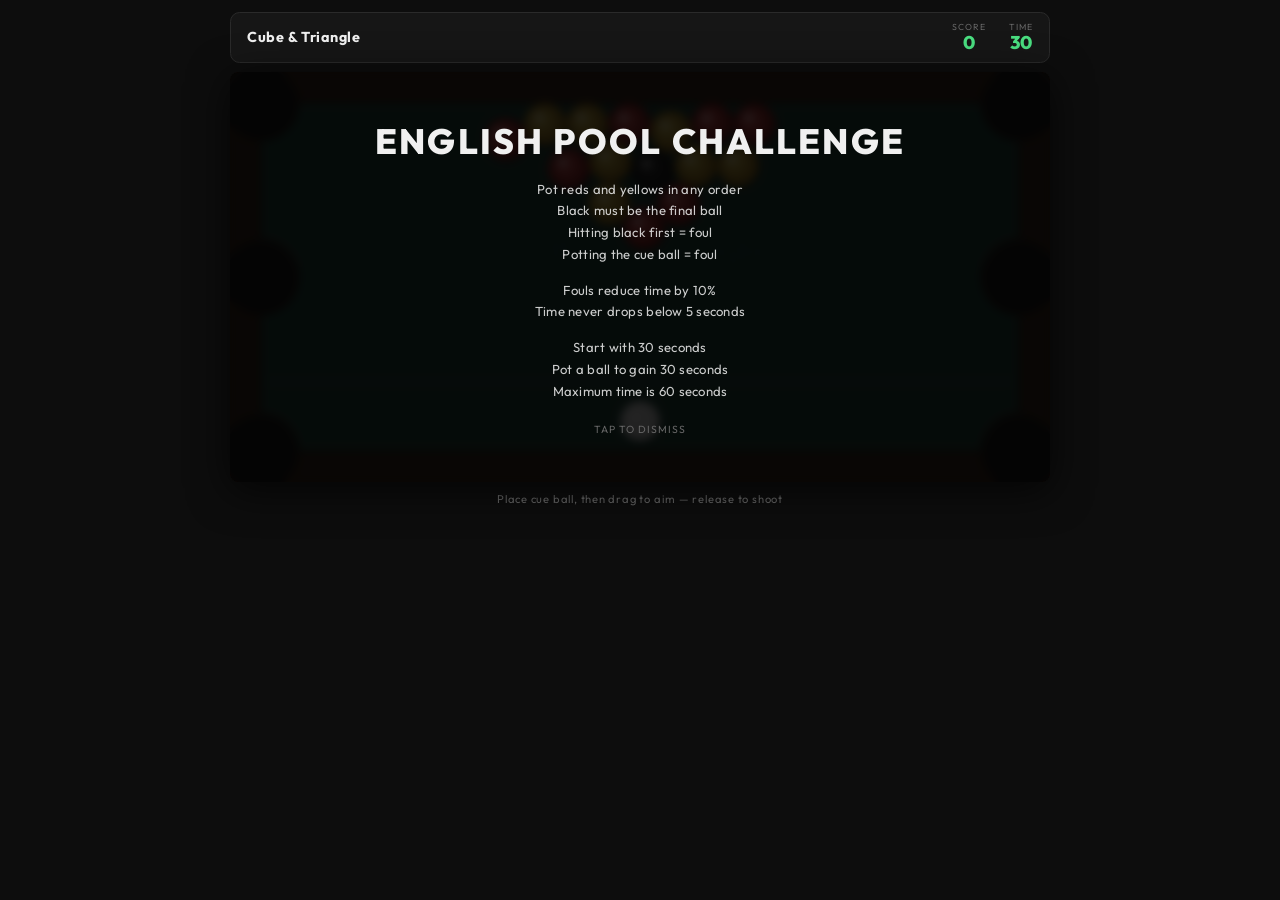
<file: games/index.html>
<!DOCTYPE html>
<html lang="en-GB">
<head>
  <meta charset="UTF-8">
  <meta name="viewport" content="width=device-width, initial-scale=1.0, maximum-scale=1.0, user-scalable=no">
  <title>Pool Challenge | Cube &amp; Triangle</title>
  <link rel="preconnect" href="https://fonts.googleapis.com">
  <link href="https://fonts.googleapis.com/css2?family=Outfit:wght@400;600;700;800&display=swap" rel="stylesheet">
  <style>
    *, *::before, *::after { box-sizing: border-box; margin: 0; padding: 0; }

    :root {
      --bg:      #0d0d0d;
      --surface: #161616;
      --border:  #2a2a2a;
      --text:    #f0f0f0;
      --muted:   #666;
      --green:   #4ade80;
      --red:     #f87171;
    }

    html, body {
      height: 100%;
      background: var(--bg);
      color: var(--text);
      font-family: 'Outfit', system-ui, sans-serif;
      touch-action: manipulation;
      overscroll-behavior: none;
    }

    body {
      display: flex;
      flex-direction: column;
      align-items: center;
      padding: 0.75rem 0.75rem 1.25rem;
      gap: 0.6rem;
      min-height: 100dvh;
    }

    /* ── HUD ── */
    .hud {
      width: 100%;
      max-width: 820px;
      display: flex;
      align-items: center;
      justify-content: space-between;
      background: var(--surface);
      border: 1px solid var(--border);
      border-radius: 0.6rem;
      padding: 0.55rem 1rem;
    }

    .hud-brand {
      font-size: 0.9rem;
      font-weight: 700;
      letter-spacing: 0.04em;
      color: var(--text);
    }

    .hud-stats {
      display: flex;
      gap: 1.4rem;
    }

    .hud-stat {
      display: flex;
      flex-direction: column;
      align-items: center;
      line-height: 1.15;
    }

    .hud-label {
      font-size: 0.55rem;
      text-transform: uppercase;
      letter-spacing: 0.12em;
      color: var(--muted);
    }

    .hud-value {
      font-size: 1.15rem;
      font-weight: 800;
      color: var(--green);
      transition: color 0.3s;
      min-width: 2ch;
      text-align: center;
    }

    .hud-value.urgent {
      color: var(--red);
      animation: blink 0.6s infinite alternate;
    }

    @keyframes blink {
      to { opacity: 0.45; }
    }

    /* ── CANVAS ── */
    .canvas-wrap {
      width: 100%;
      max-width: 820px;
      position: relative;
      border-radius: 0.5rem;
      overflow: hidden;
      box-shadow: 0 8px 40px rgba(0,0,0,0.7);
    }

    canvas {
      display: block;
      width: 100%;
      height: auto;
      max-height: 70vh;
      max-height: calc(70vh - env(safe-area-inset-bottom));
      object-fit: contain;
      cursor: crosshair;
      touch-action: none;
      user-select: none;
      -webkit-user-select: none;
    }

    /* ── GAME OVER OVERLAY ── */
    .overlay {
      display: none;
      position: absolute;
      inset: 0;
      background: rgba(5, 5, 5, 0.88);
      backdrop-filter: blur(4px);
      flex-direction: column;
      align-items: center;
      justify-content: center;
      gap: 0.8rem;
      z-index: 20;
    }

    .overlay.active { display: flex; }

    .overlay-title {
      font-size: clamp(1.6rem, 5vw, 2.2rem);
      font-weight: 800;
      letter-spacing: 0.06em;
      text-transform: uppercase;
      color: var(--text);
    }

    .overlay-score-label {
      font-size: 0.7rem;
      text-transform: uppercase;
      letter-spacing: 0.14em;
      color: var(--muted);
    }

    .overlay-score {
      font-size: clamp(3rem, 10vw, 4.5rem);
      font-weight: 800;
      color: var(--green);
      line-height: 1;
    }

    .btn-play-again {
      margin-top: 0.4rem;
      background: var(--green);
      color: #0a0a0a;
      border: none;
      padding: 0.7rem 2.2rem;
      font-family: inherit;
      font-size: 0.9rem;
      font-weight: 800;
      letter-spacing: 0.08em;
      text-transform: uppercase;
      border-radius: 0.4rem;
      cursor: pointer;
      transition: opacity 0.15s, transform 0.1s;
    }

    .btn-play-again:hover  { opacity: 0.85; }
    .btn-play-again:active { transform: scale(0.97); }

    .overlay-back {
      font-size: 0.75rem;
      color: var(--muted);
      text-decoration: none;
      letter-spacing: 0.04em;
      margin-top: 0.2rem;
      transition: color 0.15s;
    }
    .overlay-back:hover { color: var(--text); }

    /* ── HINT ── */
    .hint {
      font-size: 0.7rem;
      color: var(--muted);
      letter-spacing: 0.07em;
      text-align: center;
    }

    /* ── RULES OVERLAY ── */
    .rules-overlay {
      z-index: 25;
      padding: 1.5rem;
      text-align: center;
      gap: 1rem;
    }

    .rules-body {
      display: flex;
      flex-direction: column;
      gap: 0.9rem;
      max-width: 280px;
    }

    .rules-block {
      font-size: 0.82rem;
      color: rgba(240,240,240,0.85);
      line-height: 1.65;
      letter-spacing: 0.02em;
    }

    .rules-dismiss {
      font-size: 0.65rem;
      color: var(--muted);
      letter-spacing: 0.1em;
      text-transform: uppercase;
      margin-top: 0.3rem;
    }

    /* ── FOUL POPUP ── */
    .foul-popup {
      display: none;
      position: absolute;
      top: 50%;
      left: 50%;
      transform: translate(-50%, -50%);
      background: rgba(248, 113, 113, 0.94);
      color: #0a0a0a;
      font-family: 'Outfit', system-ui, sans-serif;
      font-weight: 800;
      font-size: clamp(1.1rem, 4vw, 1.6rem);
      letter-spacing: 0.1em;
      text-transform: uppercase;
      text-align: center;
      padding: 0.7rem 2rem;
      border-radius: 0.5rem;
      z-index: 30;
      pointer-events: none;
      line-height: 1.4;
    }

    .foul-popup.active { display: block; }
  </style>
</head>
<body>

  <div class="hud">
    <span class="hud-brand">Cube &amp; Triangle</span>
    <div class="hud-stats">
      <div class="hud-stat">
        <span class="hud-label">Score</span>
        <span class="hud-value" id="scoreEl">0</span>
      </div>
      <div class="hud-stat">
        <span class="hud-label">Time</span>
        <span class="hud-value" id="timeEl">60</span>
      </div>
    </div>
  </div>

  <div class="canvas-wrap">
    <canvas id="c" width="800" height="400"></canvas>

    <div class="overlay" id="overlay">
      <div class="overlay-title">Time&#8217;s Up!</div>
      <div class="overlay-score-label">Final Score</div>
      <div class="overlay-score" id="finalEl">0</div>
      <button class="btn-play-again" id="playAgainBtn">Play Again</button>
      <a class="overlay-back" href="../">&#8592; Back to Cube &amp; Triangle</a>
    </div>

    <div class="overlay rules-overlay" id="rulesOverlay">
      <div class="overlay-title">English Pool Challenge</div>
      <div class="rules-body">
        <div class="rules-block">
          Pot reds and yellows in any order<br>
          Black must be the final ball<br>
          Hitting black first = foul<br>
          Potting the cue ball = foul
        </div>
        <div class="rules-block">
          Fouls reduce time by 10%<br>
          Time never drops below 5 seconds
        </div>
        <div class="rules-block">
          Start with 30 seconds<br>
          Pot a ball to gain 30 seconds<br>
          Maximum time is 60 seconds
        </div>
      </div>
      <div class="rules-dismiss">Tap to dismiss</div>
    </div>

    <div class="foul-popup" id="foulPopup">FOUL<br>-10% TIME</div>
  </div>

  <p class="hint">Place cue ball, then drag to aim &mdash; release to shoot</p>

<script>
'use strict';

// ── CANVAS & CONTEXT ─────────────────────────────────────────────────────────
const canvas  = document.getElementById('c');
const ctx     = canvas.getContext('2d');
const overlay = document.getElementById('overlay');
const scoreEl = document.getElementById('scoreEl');
const timeEl  = document.getElementById('timeEl');
const finalEl = document.getElementById('finalEl');
document.getElementById('playAgainBtn').addEventListener('click', startGame);

// ── LAYOUT CONSTANTS ─────────────────────────────────────────────────────────
let CW, CH, CU, TX, TY, TW, TH, OBR, CBR, PR, POCKETS, WL, WR, WT, WB, BREAK_LINE_Y;

function initLayout() {
  const isPortrait  = window.innerHeight > window.innerWidth;

  if (isPortrait) {
    const H = window.visualViewport ? window.visualViewport.height : window.innerHeight;
    const playableH = Math.floor(H * 0.70);
    CH = playableH;
    CW = Math.floor(CH / 2);
    canvas.width  = CW;
    canvas.height = CH;
    canvas.style.width  = '100%';
    canvas.style.height = 'auto';
    canvas.parentElement.style.marginTop    = 'auto';
    canvas.parentElement.style.marginBottom = 'auto';
  } else {
    CW = 800;
    CH = 400;
  }

  canvas.width  = CW;
  canvas.height = CH;

  CU           = CW * 0.0375;          // rail/cushion thickness (3.75% of canvas width)
  TX = CU;  TY = CU;                   // felt top-left
  TW           = CW - CU * 2;          // felt width
  TH           = CH - CU * 2;          // felt height

  // Ball sizes — English pool proportions derived from table width
  OBR          = TW * 0.0278;          // object ball radius (≈ 5.56% diameter)
  CBR          = TW * 0.0260;          // cue ball radius   (≈ 5.20% diameter)
  PR           = OBR * 1.7;            // pocket radius

  // Pocket positions — 4 corners + 2 centre (long-rail midpoints)
  POCKETS = [
    { x: TX,       y: TY           },  // top-left
    { x: TX + TW,  y: TY           },  // top-right
    { x: TX,       y: TY + TH / 2  },  // left-centre
    { x: TX + TW,  y: TY + TH / 2  },  // right-centre
    { x: TX,       y: TY + TH      },  // bottom-left  (baulk end)
    { x: TX + TW,  y: TY + TH      },  // bottom-right (baulk end)
  ];

  // Physics walls
  WL = TX + OBR;  WR = TX + TW - OBR;
  WT = TY + OBR;  WB = TY + TH - OBR;

  // Break line (1/5 of table length from baulk cushion at bottom)
  BREAK_LINE_Y = TY + TH - TH * 0.2;
}

// ── PHYSICS TUNING ───────────────────────────────────────────────────────────
const FRICTION   = 0.985;
const REBOUND    = 0.92;
const MAX_VEL    = 18;
const STOP_VEL   = 0.06;        // velocity threshold for "stopped"
const GAME_SECS  = 30;          // start with 30 seconds
const MAX_TIME   = 60;          // time never exceeds 60 seconds
const TIME_BONUS = 30;          // seconds added per legal potted ball

// Ball colours
const COL = { red:'#e03030', yellow:'#e8c02a', black:'#1a1a1a', white:'#f5f5f0' };

// ── STATE ────────────────────────────────────────────────────────────────────
let balls     = [];
let cueBall   = null;
let score     = 0;
let timeLeft  = GAME_SECS;
let running   = false;
let rafId     = null;
let lastTs    = null;
let timerAcc  = 0;

// Game state
let placingCueBall = false;     // true when placing cue ball before break
let breakTaken     = false;     // true after first shot
let timerActive    = false;     // true when timer should count down

// Shot tracking (for black-first foul detection)
let shotFired        = false;   // true from shot until all balls stop
let firstContactBall = null;    // first object ball touched by cue ball this shot

// Aiming
let aiming    = false;
let aimPt     = null;   // where the drag started
let curPt     = null;   // current drag position

// ── HELPERS ──────────────────────────────────────────────────────────────────
function d2(a, b) { const dx=a.x-b.x, dy=a.y-b.y; return dx*dx+dy*dy; }
function dist(a, b) { return Math.sqrt(d2(a, b)); }

function allStopped() {
  return balls.every(b => b.potted || (Math.abs(b.vx) < STOP_VEL && Math.abs(b.vy) < STOP_VEL));
}

function cueBallStopped() {
  if (!cueBall || cueBall.potted) return true;
  return Math.abs(cueBall.vx) < STOP_VEL && Math.abs(cueBall.vy) < STOP_VEL;
}

function scalePoint(e) {
  const r   = canvas.getBoundingClientRect();
  const sx  = CW / r.width;
  const sy  = CH / r.height;
  const src = e.touches ? e.touches[0] : e;
  return { x: (src.clientX - r.left) * sx, y: (src.clientY - r.top) * sy };
}

// ── BALL PLACEMENT ───────────────────────────────────────────────────────────
function findFreeSpot(existing, x0, x1, y0, y1, tries) {
  tries = tries || 300;
  for (let i = 0; i < tries; i++) {
    const x = x0 + Math.random() * (x1 - x0);
    const y = y0 + Math.random() * (y1 - y0);
    // Check distance from all existing balls (use max ball radius for safety)
    if (existing.every(b => dist({x,y}, b) > (b.radius || OBR) + CBR + OBR * 0.5)) return { x, y };
  }
  return null;
}

function initBalls() {
  balls = [];

  // Create proper English pool rack (15 balls: 7 red, 7 yellow, 1 black)
  // Rack positioned at legal spot: ~70% from baulk cushion
  const rackCenterX = TX + TW / 2;                    // centered horizontally
  const rackCenterY = (TY + TH) - (TH * 0.7);        // 70% from baulk (at bottom)
  const gap = OBR * 2.001;                            // tight packing (balls touching)

  // English pool rack pattern (5 rows forming triangle):
  // In portrait mode, apex (row 0) is at the BOTTOM (closest to player)
  // Base (row 4) is at the TOP (furthest from player)
  // Row 0: 1 ball (apex - faces breaking player at bottom)
  // Row 1: 2 balls
  // Row 2: 3 balls (black in center)
  // Row 3: 4 balls
  // Row 4: 5 balls (base - away from player)

  const pattern = [
    // Row 0 (apex - closest to player)
    { row: 0, col: 0, type: 'red' },
    // Row 1
    { row: 1, col: 0, type: 'yellow' },
    { row: 1, col: 1, type: 'red' },
    // Row 2 (black in center)
    { row: 2, col: 0, type: 'red' },
    { row: 2, col: 1, type: 'black' },
    { row: 2, col: 2, type: 'yellow' },
    // Row 3
    { row: 3, col: 0, type: 'yellow' },
    { row: 3, col: 1, type: 'red' },
    { row: 3, col: 2, type: 'yellow' },
    { row: 3, col: 3, type: 'red' },
    // Row 4 (base - away from player)
    { row: 4, col: 0, type: 'red' },
    { row: 4, col: 1, type: 'yellow' },
    { row: 4, col: 2, type: 'yellow' },
    { row: 4, col: 3, type: 'red' },
    { row: 4, col: 4, type: 'yellow' },
  ];

  for (const p of pattern) {
    // Triangle apex points toward player (down in portrait)
    // Row 0 is at rackCenterY, rows above it go UP (decreasing Y)
    const x = rackCenterX + (p.col - p.row / 2) * gap;
    const y = rackCenterY - p.row * gap * 0.866;  // 0.866 = sin(60°), negative to go up
    balls.push({ x, y, vx: 0, vy: 0, type: p.type, potted: false, radius: OBR });
  }

  // Cue ball — place behind break line in baulk area
  cueBall = {
    x: TX + TW / 2,
    y: BREAK_LINE_Y + CBR * 2,  // behind break line
    vx: 0,
    vy: 0,
    type: 'cue',
    potted: false,
    radius: CBR
  };
  balls.push(cueBall);
}

function isValidBaulkPos(x, y, others) {
  // Must stay within cushions with a ball-width gap
  const minX = TX + CBR + 1, maxX = TX + TW - CBR - 1;
  const minY = BREAK_LINE_Y,  maxY = TY + TH - CBR - 1;
  if (x < minX || x > maxX || y < minY || y > maxY) return false;
  // Must not overlap any other ball
  for (const b of others) {
    if (dist({x, y}, b) < CBR + (b.radius || OBR) + 1) return false;
  }
  return true;
}

function findBaulkRespot() {
  // Target: exact centre horizontally, midpoint between baulk line and bottom cushion
  const targetX = TX + TW / 2;
  const targetY = (BREAK_LINE_Y + (TY + TH)) / 2;
  const others  = balls.filter(b => !b.potted && b !== cueBall);

  if (isValidBaulkPos(targetX, targetY, others)) return { x: targetX, y: targetY };

  // Search outward in expanding steps
  const step = CBR * 0.6;
  for (let r = step; r < TW; r += step) {
    for (let a = 0; a < Math.PI * 2; a += Math.PI / 12) {
      const x = targetX + Math.cos(a) * r;
      const y = targetY + Math.sin(a) * r;
      if (isValidBaulkPos(x, y, others)) return { x, y };
    }
  }
  // Final fallback (should never reach here)
  return { x: targetX, y: targetY };
}

function respotCueBall() {
  if (!running) return;
  const pos  = findBaulkRespot();
  cueBall.x  = pos.x; cueBall.y = pos.y;
  cueBall.vx = 0;     cueBall.vy = 0;
  cueBall.potted = false;
}

function applyFoulPenalty() {
  timeLeft = Math.max(timeLeft * 0.9, 5);
  updateHUD();
}

function showFoulPopup() {
  const popup = document.getElementById('foulPopup');
  popup.classList.add('active');
  setTimeout(() => popup.classList.remove('active'), 1000);
}

function evaluateShotResult() {
  // Check for black-first foul: first contact was black while reds/yellows remain
  if (firstContactBall && firstContactBall.type === 'black') {
    const objectBalls = balls.filter(b => b !== cueBall && b.type !== 'cue' && b.type !== 'black');
    const anyRemain   = objectBalls.some(b => !b.potted);
    if (anyRemain) {
      applyFoulPenalty();
      showFoulPopup();
    }
  }
  firstContactBall = null;
  shotFired        = false;
}

// ── PHYSICS ──────────────────────────────────────────────────────────────────
function updatePhysics() {
  const active = balls.filter(b => !b.potted);

  // Move + friction
  for (const b of active) {
    b.x += b.vx; b.y += b.vy;
    b.vx *= FRICTION; b.vy *= FRICTION;
    if (Math.abs(b.vx) < STOP_VEL) b.vx = 0;
    if (Math.abs(b.vy) < STOP_VEL) b.vy = 0;
  }

  // Cushion bounce (account for each ball's radius)
  for (const b of active) {
    const r = b.radius || OBR;
    const bWL = TX + r, bWR = TX + TW - r;
    const bWT = TY + r, bWB = TY + TH - r;

    if (b.x < bWL) { b.x = bWL; b.vx =  Math.abs(b.vx) * REBOUND; }
    if (b.x > bWR) { b.x = bWR; b.vx = -Math.abs(b.vx) * REBOUND; }
    if (b.y < bWT) { b.y = bWT; b.vy =  Math.abs(b.vy) * REBOUND; }
    if (b.y > bWB) { b.y = bWB; b.vy = -Math.abs(b.vy) * REBOUND; }
  }

  // Ball-ball collisions (account for different ball sizes)
  for (let i = 0; i < active.length; i++) {
    for (let j = i+1; j < active.length; j++) {
      const a = active[i], b = active[j];
      const ra = a.radius || OBR;
      const rb = b.radius || OBR;
      const dx = b.x - a.x, dy = b.y - a.y;
      const d  = Math.sqrt(dx*dx + dy*dy);
      const minDist = ra + rb;

      if (d < minDist && d > 0) {
        const nx = dx/d, ny = dy/d;
        const overlap = minDist - d;
        a.x -= nx * overlap * 0.5; a.y -= ny * overlap * 0.5;
        b.x += nx * overlap * 0.5; b.y += ny * overlap * 0.5;

        const dvx = a.vx - b.vx, dvy = a.vy - b.vy;
        const dot = dvx*nx + dvy*ny;
        if (dot > 0) {
          // Track first ball contacted by cue ball this shot
          if (shotFired && firstContactBall === null) {
            if (a.type === 'cue') firstContactBall = b;
            else if (b.type === 'cue') firstContactBall = a;
          }
          a.vx -= dot*nx * 0.97; a.vy -= dot*ny * 0.97;
          b.vx += dot*nx * 0.97; b.vy += dot*ny * 0.97;
        }
      }
    }
  }

  // Pocket detection
  for (const b of active) {
    for (const p of POCKETS) {
      if (dist(b, p) < PR * 0.88) {
        b.potted = true;
        b.vx = 0; b.vy = 0;

        if (b.type === 'cue') {
          applyFoulPenalty();
          showFoulPopup();
          setTimeout(respotCueBall, 700);
        } else if (b.type === 'black') {
          // Check if black ball potted legally (all other balls gone)
          const objectBalls = balls.filter(ball =>
            ball !== cueBall && ball.type !== 'cue' && ball.type !== 'black'
          );
          const allObjectsGone = objectBalls.every(ball => ball.potted);

          if (allObjectsGone) {
            // Legal black pot - VICTORY!
            score += 25;
            timeLeft = Math.min(timeLeft + TIME_BONUS, MAX_TIME);
            updateHUD();
            setTimeout(() => showVictory(), 500);
          } else {
            // Illegal black pot - GAME OVER
            endGame();
          }
        } else {
          // Regular red or yellow ball
          score += 10;
          timeLeft = Math.min(timeLeft + TIME_BONUS, MAX_TIME);
        }
        updateHUD();
        break;
      }
    }
  }
}

// ── RENDERING ────────────────────────────────────────────────────────────────
function drawTable() {
  // Wood surround
  ctx.fillStyle = '#2e1508';
  ctx.beginPath();
  ctx.roundRect(0, 0, CW, CH, 10);
  ctx.fill();

  // Felt
  ctx.fillStyle = '#0f3b2e';
  ctx.fillRect(TX, TY, TW, TH);

  // Subtle cloth branding
  ctx.save();
  ctx.globalAlpha = 0.12;
  ctx.fillStyle = '#1b5a46';
  ctx.textAlign = 'center';
  ctx.textBaseline = 'middle';
  ctx.font = `bold ${Math.round(CW*0.044)}px 'Outfit', sans-serif`;
  ctx.fillText('Cube & Triangle', CW/2, CH/2 - CH*0.065);
  ctx.font = `${Math.round(CW*0.026)}px 'Outfit', sans-serif`;
  ctx.fillText('Lincoln', CW/2, CH/2 + CH*0.032);
  ctx.restore();

  // Inner cushion shadow line
  ctx.strokeStyle = 'rgba(0,0,0,0.4)';
  ctx.lineWidth = 4;
  ctx.strokeRect(TX, TY, TW, TH);

  // Cushion highlight
  ctx.strokeStyle = 'rgba(255,255,255,0.04)';
  ctx.lineWidth = 1;
  ctx.strokeRect(TX+5, TY+5, TW-10, TH-10);

  // Break line (baulk line) - runs across table width, 1/5 from baulk cushion
  ctx.strokeStyle = 'rgba(255,255,255,0.12)';
  ctx.lineWidth = 1.5;
  ctx.beginPath();
  ctx.moveTo(TX + 6, BREAK_LINE_Y);
  ctx.lineTo(TX + TW - 6, BREAK_LINE_Y);
  ctx.stroke();

  // Pockets
  for (const p of POCKETS) {
    // Outer ring
    ctx.beginPath();
    ctx.arc(p.x, p.y, PR+3, 0, Math.PI*2);
    ctx.fillStyle = '#180800';
    ctx.fill();
    // Hole
    ctx.beginPath();
    ctx.arc(p.x, p.y, PR, 0, Math.PI*2);
    ctx.fillStyle = '#030303';
    ctx.fill();
    // Subtle lip highlight
    ctx.beginPath();
    ctx.arc(p.x, p.y, PR, Math.PI*1.1, Math.PI*1.9);
    ctx.strokeStyle = 'rgba(255,255,255,0.07)';
    ctx.lineWidth = 2;
    ctx.stroke();
  }
}

function drawBall(b) {
  if (b.potted) return;

  const x = b.x, y = b.y;
  const r = b.radius || OBR;  // use ball's radius

  // Drop shadow
  ctx.beginPath();
  ctx.arc(x+2, y+3, r, 0, Math.PI*2);
  ctx.fillStyle = 'rgba(0,0,0,0.4)';
  ctx.fill();

  // Ball body gradient
  const g = ctx.createRadialGradient(x - r*0.3, y - r*0.3, r*0.05, x, y, r);
  switch (b.type) {
    case 'cue':
      // Bright white cue ball with strong contrast (slightly smaller)
      g.addColorStop(0, '#ffffff'); g.addColorStop(1, '#e8e8e8'); break;
    case 'red':
      g.addColorStop(0, '#ff5858'); g.addColorStop(1, '#7a0000'); break;
    case 'yellow':
      g.addColorStop(0, '#ffe050'); g.addColorStop(1, '#906000'); break;
    case 'black':
      // Clearly dark black ball
      g.addColorStop(0, '#2a2a2a'); g.addColorStop(1, '#000000'); break;
  }
  ctx.beginPath();
  ctx.arc(x, y, r, 0, Math.PI*2);
  ctx.fillStyle = g;
  ctx.fill();

  // Specular highlight
  ctx.beginPath();
  ctx.arc(x - r*0.28, y - r*0.3, r*0.23, 0, Math.PI*2);
  ctx.fillStyle = 'rgba(255,255,255,0.52)';
  ctx.fill();
}

function drawAim() {
  // Don't show aiming controls while placing cue ball
  if (placingCueBall) return;
  if (!aiming || !aimPt || !curPt || !cueBall || cueBall.potted) return;

  const dx    = aimPt.x - curPt.x;
  const dy    = aimPt.y - curPt.y;
  const power = Math.min(Math.sqrt(dx*dx + dy*dy), 130);
  if (power < 4) return;

  const angle = Math.atan2(dy, dx);
  const endX  = cueBall.x + Math.cos(angle) * power * 2.2;
  const endY  = cueBall.y + Math.sin(angle) * power * 2.2;

  ctx.save();

  // Aim line
  ctx.globalAlpha = 0.38;
  ctx.strokeStyle = '#ffffff';
  ctx.lineWidth   = 1.5;
  ctx.setLineDash([7, 6]);
  ctx.lineCap = 'round';
  ctx.beginPath();
  ctx.moveTo(cueBall.x, cueBall.y);
  ctx.lineTo(endX, endY);
  ctx.stroke();
  ctx.setLineDash([]);

  // Drag handle dot
  ctx.globalAlpha = 0.7;
  ctx.beginPath();
  ctx.arc(curPt.x, curPt.y, 6, 0, Math.PI*2);
  ctx.fillStyle = '#4ade80';
  ctx.fill();

  ctx.restore();
}

function render() {
  ctx.clearRect(0, 0, CW, CH);
  drawTable();
  for (const b of balls) drawBall(b);
  drawAim();
}

// ── HUD ──────────────────────────────────────────────────────────────────────
function updateHUD() {
  scoreEl.textContent = score;
  timeEl.textContent  = timeLeft;
  timeEl.classList.toggle('urgent', timeLeft <= 10);
}

// ── GAME LOOP ─────────────────────────────────────────────────────────────────
function loop(ts) {
  if (!running) return;

  const dt = lastTs ? (ts - lastTs) : 16.67;
  lastTs = ts;

  updatePhysics();

  // Resolve shot when all balls have stopped
  if (shotFired && allStopped()) {
    evaluateShotResult();
  }

  // Timer logic: only count down when cue ball is stopped
  const cueIsStopped = cueBallStopped();

  // Start timer after break shot (once cue ball stops for the first time)
  if (breakTaken && cueIsStopped && !timerActive) {
    timerActive = true;
  }

  // Count down only when cue ball is stopped and timer is active
  if (timerActive && cueIsStopped) {
    timerAcc += dt;
    if (timerAcc >= 1000) {
      timerAcc -= 1000;
      timeLeft = Math.max(0, timeLeft - 1);
      updateHUD();
      if (timeLeft === 0) { endGame(); return; }
    }
  } else if (timerActive && !cueIsStopped) {
    // Cue ball is moving, pause timer (don't accumulate time)
    timerAcc = 0;
  }

  render();
  rafId = requestAnimationFrame(loop);
}

function startGame() {
  if (rafId) cancelAnimationFrame(rafId);
  score            = 0;
  timeLeft         = GAME_SECS;
  timerAcc         = 0;
  lastTs           = null;
  aiming           = false;
  aimPt            = null;
  curPt            = null;
  running          = true;
  placingCueBall   = true;   // Start in cue ball placement mode
  breakTaken       = false;
  timerActive      = false;
  shotFired        = false;
  firstContactBall = null;
  initBalls();
  overlay.classList.remove('active');
  updateHUD();
  rafId = requestAnimationFrame(loop);
}

function endGame() {
  running = false;
  if (rafId) cancelAnimationFrame(rafId);
  render();
  finalEl.textContent = score;
  document.querySelector('.overlay-title').textContent = "Time's Up!";
  overlay.classList.add('active');
}

function showVictory() {
  running = false;
  if (rafId) cancelAnimationFrame(rafId);
  render();
  finalEl.textContent = score;
  document.querySelector('.overlay-title').textContent = 'Victory!';
  overlay.classList.add('active');

  // Auto-rerack after 4 seconds
  setTimeout(() => {
    overlay.classList.remove('active');
    startGame();
  }, 4000);
}

// ── INPUT ────────────────────────────────────────────────────────────────────
function onDown(e) {
  e.preventDefault();
  if (!running || !cueBall || cueBall.potted) return;

  const p = scalePoint(e);
  const aimRadius = CBR * 3.5;  // pointer must start within this of cue ball

  // Cue ball placement mode (before break)
  if (placingCueBall) {
    if (dist(p, cueBall) <= aimRadius) {
      aiming = true;
      aimPt  = p;
      curPt  = p;
    }
    return;
  }

  // Normal aiming mode (after break)
  if (!allStopped()) return;
  if (dist(p, cueBall) <= aimRadius) {
    aiming = true;
    aimPt  = p;
    curPt  = p;
  }
}

function onMove(e) {
  e.preventDefault();
  if (!aiming) return;
  curPt = scalePoint(e);

  // If placing cue ball, move it with the pointer (constrained to baulk area)
  if (placingCueBall && cueBall) {
    // Constrain to baulk area (behind break line)
    // Max 50% of cue ball can cross the break line
    const minY = BREAK_LINE_Y - CBR * 0.5;  // 50% can cross line
    const maxY = TY + TH - CBR;              // bottom cushion

    cueBall.x = Math.max(TX + CBR, Math.min(TX + TW - CBR, curPt.x));
    cueBall.y = Math.max(minY, Math.min(maxY, curPt.y));
  }
}

function onUp(e) {
  e.preventDefault();
  if (!aiming || !cueBall) { aiming = false; return; }

  // If placing cue ball, finish placement and switch to aiming mode
  if (placingCueBall) {
    placingCueBall = false;
    aiming = false;
    aimPt  = null;
    curPt  = null;
    return;
  }

  // Normal shot
  if (!aimPt || !curPt) { aiming = false; return; }

  const dx    = aimPt.x - curPt.x;
  const dy    = aimPt.y - curPt.y;
  const power = Math.sqrt(dx*dx + dy*dy);

  if (power > 4) {
    const angle  = Math.atan2(dy, dx);
    const speed  = Math.min(power * 0.17, MAX_VEL);
    cueBall.vx   = Math.cos(angle) * speed;
    cueBall.vy   = Math.sin(angle) * speed;

    // Mark that break has been taken
    if (!breakTaken) breakTaken = true;

    // Start tracking this shot for first-contact foul detection
    shotFired        = true;
    firstContactBall = null;
  }

  aiming = false;
  aimPt  = null;
  curPt  = null;
}

// Mouse
canvas.addEventListener('mousedown',  onDown);
canvas.addEventListener('mousemove',  onMove);
canvas.addEventListener('mouseup',    onUp);
canvas.addEventListener('mouseleave', onUp);

// Touch — prevent page scroll during play
canvas.addEventListener('touchstart', onDown, { passive: false });
canvas.addEventListener('touchmove',  onMove, { passive: false });
canvas.addEventListener('touchend',   onUp,   { passive: false });
canvas.addEventListener('touchcancel',onUp,   { passive: false });

// ── RULES SCREEN ─────────────────────────────────────────────────────────────
function maybeShowRules() {
  if (sessionStorage.getItem('rulesShown')) return;
  sessionStorage.setItem('rulesShown', '1');

  const rulesOverlay = document.getElementById('rulesOverlay');
  rulesOverlay.classList.add('active');

  const dismiss = () => {
    rulesOverlay.classList.remove('active');
    rulesOverlay.removeEventListener('click',     dismiss);
    rulesOverlay.removeEventListener('touchstart', dismiss);
  };

  rulesOverlay.addEventListener('click',      dismiss);
  rulesOverlay.addEventListener('touchstart', dismiss, { passive: true });
  setTimeout(dismiss, 5000);
}

// ── START ────────────────────────────────────────────────────────────────────
initLayout();
startGame();
maybeShowRules();
</script>
</body>
</html>
</file>
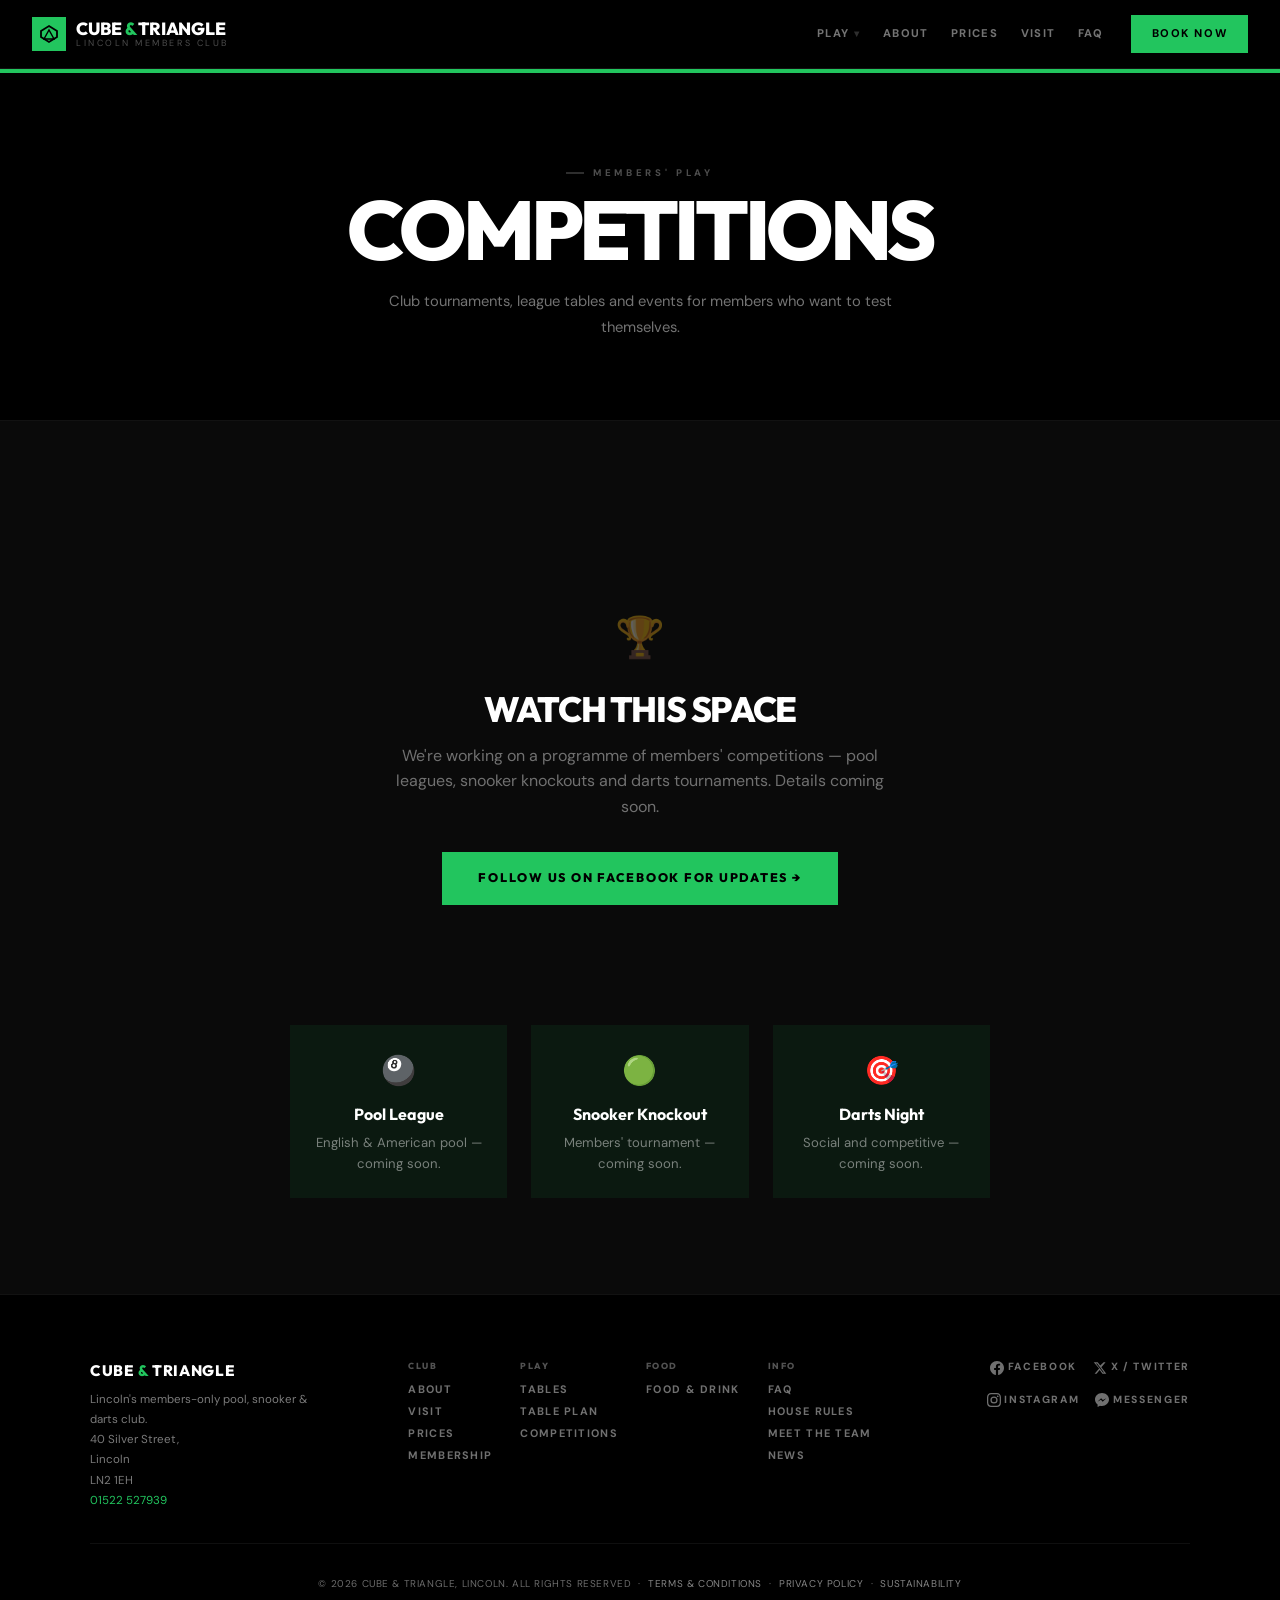
<file: competitions.html>
<!DOCTYPE html><html lang="en-GB"><head><meta charset="UTF-8"><meta name="viewport" content="width=device-width, initial-scale=1.0"><title>Competitions | Cube &amp; Triangle Lincoln</title><meta name="description" content="Members' tournaments, league tables and competitions at Cube &amp; Triangle, Lincoln. Pool, snooker and darts."><link rel="canonical" href="https://cubeandtriangle.co.uk/competitions"><meta property="og:title" content="Competitions | Cube &amp; Triangle Lincoln"><meta property="og:description" content="Members' tournaments, league tables and competitions at Cube &amp; Triangle, Lincoln. Pool, snooker and darts."><meta property="og:type" content="website"><link rel="preconnect" href="https://fonts.googleapis.com"><link href="https://fonts.googleapis.com/css2?family=Outfit:wght@400;500;600;700;800&family=DM+Sans:wght@300;400;500&display=swap" rel="stylesheet">
  <link rel="stylesheet" href="styles.css">
</head><body><div id="integrity-v3-0x43542D50" style="display:none;" aria-hidden="true"></div><div id="top" data-ct-build="v1.0.78.77"></div><!-- ─── HEADER ─── --><header id="siteHeader"> <div class="header-inner"> <a href="index.html" class="site-logo"> <div class="logo-icon"> <svg width="20" height="20" viewBox="0 0 20 20" fill="none"> <polygon points="10,2 18,7 18,13 10,18 2,13 2,7" fill="none" stroke="white" stroke-width="1.8"/> <polygon points="5,15 10,6 15,15" fill="none" stroke="white" stroke-width="1.4"/> </svg> </div> <div class="logo-words"> <span class="logo-name">Cube <span>&amp;</span> Triangle</span> <span class="logo-tag">Lincoln Members Club</span> </div> </a> <ul class="nav-links" id="navLinks" onclick="var t=event.target.closest('a');if(t){var h=t.getAttribute('href')||'';var nl=document.getElementById('navLinks');var ov=document.getElementById('navOverlay');if(h.startsWith('#')){nl.classList.remove('open','sliding');ov.classList.remove('active');}else{setTimeout(function(){nl.classList.remove('open','sliding');ov.classList.remove('active');},50);}}"> <li class="nav-dropdown"> <a href="index.html#games">Play</a> <div class="dropdown-menu"> <a href="index.html#games">Tables</a> <a href="table-plan.html">Table Plan</a> <a href="food.html">Food &amp; Drink</a> <a href="index.html#gallery">Gallery</a> <a href="index.html#whatson">What&apos;s On</a> <div class="dropdown-divider"></div> <a href="competitions.html">Competitions</a> </div> </li> <li><a href="index.html#about">About</a></li> <li><a href="index.html#pricing">Prices</a></li> <li><a href="index.html#visit">Visit</a></li> <li><a href="faq.html">FAQ</a></li> </ul> <div class="nav-actions"> <a href="https://dns.memsec.co.uk/ms7optb/index.php?s=JXbp8Vxd" class="btn-green" target="_blank" rel="noopener">Book Now</a> </div> <button class="hamburger" id="hamburger" aria-label="Open menu"> <span></span><span></span><span></span> </button> </div></header><div class="nav-overlay" id="navOverlay"></div><div class="page-hero"> <p class="section-label">Members&apos; play</p> <h1>Competitions</h1> <p class="lead">Club tournaments, league tables and events for members who want to test themselves.</p></div><section> <div class="section-inner" style="text-align:center;"> <div class="placeholder-section reveal"> <div class="placeholder-icon">🏆</div> <h2>Watch this space</h2> <p>We&apos;re working on a programme of members&apos; competitions — pool leagues, snooker knockouts and darts tournaments. Details coming soon.</p> <a href="https://www.facebook.com/cubeandtriangle" class="btn-primary" target="_blank" rel="noopener" style="display:inline-flex;margin-top:0.5rem;">Follow us on Facebook for updates →</a> </div> <div class="reveal" style="display:grid;grid-template-columns:repeat(auto-fit,minmax(200px,1fr));gap:1.5rem;margin-top:2rem;max-width:700px;margin-left:auto;margin-right:auto;"> <div style="background:var(--greenLt);border-radius:var(--radius);padding:1.5rem;"> <p style="font-size:1.75rem;margin-bottom:0.5rem;">🎱</p> <p style="font-family:'Outfit',sans-serif;font-weight:700;margin-bottom:0.3rem;">Pool League</p> <p style="font-size:0.82rem;color:var(--muted);">English &amp; American pool — coming soon.</p> </div> <div style="background:var(--greenLt);border-radius:var(--radius);padding:1.5rem;"> <p style="font-size:1.75rem;margin-bottom:0.5rem;">🟢</p> <p style="font-family:'Outfit',sans-serif;font-weight:700;margin-bottom:0.3rem;">Snooker Knockout</p> <p style="font-size:0.82rem;color:var(--muted);">Members&apos; tournament — coming soon.</p> </div> <div style="background:var(--greenLt);border-radius:var(--radius);padding:1.5rem;"> <p style="font-size:1.75rem;margin-bottom:0.5rem;">🎯</p> <p style="font-family:'Outfit',sans-serif;font-weight:700;margin-bottom:0.3rem;">Darts Night</p> <p style="font-size:0.82rem;color:var(--muted);">Social and competitive — coming soon.</p> </div> </div> </div></section><!-- ─── FOOTER ─── --><footer> <div class="footer-inner"> <div> <div class="footer-logo-name">Cube <span>&amp;</span> Triangle</div> <p class="footer-tagline">Lincoln&apos;s members-only pool, snooker &amp; darts club.<br>40 Silver Street,<br>Lincoln<br>LN2 1EH<br><a href="tel:01522527939">01522 527939</a></p> </div> <nav class="footer-nav" aria-label="Footer navigation"> <div class="footer-nav-group"><p class="footer-nav-label">Club</p> <a href="index.html#about">About</a> <a href="index.html#visit">Visit</a> <a href="index.html#pricing">Prices</a> <a href="index.html#pricing">Membership</a></div> <div class="footer-nav-group"><p class="footer-nav-label">Play</p> <a href="index.html#games">Tables</a> <a href="table-plan.html">Table Plan</a> <a href="competitions.html">Competitions</a></div> <div class="footer-nav-group"><p class="footer-nav-label">Food</p> <a href="food.html">Food &amp; Drink</a></div> <div class="footer-nav-group"><p class="footer-nav-label">Info</p> <a href="faq.html">FAQ</a> <a href="rules.html">House Rules</a> <a href="team.html">Meet the Team</a> <a href="index.html#news">News</a></div> </nav> <div> <div class="footer-social"> <a href="https://www.facebook.com/cubeandtriangle" target="_blank" rel="noopener"><svg width="14" height="14" viewBox="0 0 24 24" fill="currentColor" aria-hidden="true" style="vertical-align:middle;"><path d="M24 12.073C24 5.404 18.627 0 12 0S0 5.404 0 12.073C0 18.1 4.388 23.094 10.125 24v-8.437H7.078v-3.49h3.047V9.41c0-3.025 1.792-4.697 4.533-4.697 1.312 0 2.686.236 2.686.236v2.97h-1.513c-1.491 0-1.956.93-1.956 1.886v2.267h3.328l-.532 3.49h-2.796V24C19.612 23.094 24 18.1 24 12.073z"/></svg>Facebook</a> <a href="https://twitter.com/cubeandtriangle" target="_blank" rel="noopener"><svg width="14" height="14" viewBox="0 0 24 24" fill="currentColor" aria-hidden="true" style="vertical-align:middle;"><path d="M18.244 2.25h3.308l-7.227 8.26 8.502 11.24H16.17l-4.714-6.231-5.401 6.231H2.747l7.73-8.835L1.254 2.25H8.08l4.259 5.63 5.905-5.63zm-1.161 17.52h1.833L7.084 4.126H5.117z"/></svg>X / Twitter</a> <a href="http://instagram.com/cubeandtriangle/" target="_blank" rel="noopener"><svg width="14" height="14" viewBox="0 0 24 24" fill="currentColor" aria-hidden="true" style="vertical-align:middle;"><path d="M12 2.163c3.204 0 3.584.012 4.85.07 3.252.148 4.771 1.691 4.919 4.919.058 1.265.069 1.645.069 4.849 0 3.205-.012 3.584-.069 4.849-.149 3.225-1.664 4.771-4.919 4.919-1.266.058-1.644.07-4.85.07-3.204 0-3.584-.012-4.849-.07-3.26-.149-4.771-1.699-4.919-4.92-.058-1.265-.07-1.644-.07-4.849 0-3.204.013-3.583.07-4.849.149-3.227 1.664-4.771 4.919-4.919 1.266-.057 1.645-.069 4.849-.069zM12 0C8.741 0 8.333.014 7.053.072 2.695.272.273 2.69.073 7.052.014 8.333 0 8.741 0 12c0 3.259.014 3.668.072 4.948.2 4.358 2.618 6.78 6.98 6.98C8.333 23.986 8.741 24 12 24c3.259 0 3.668-.014 4.948-.072 4.354-.2 6.782-2.618 6.979-6.98.059-1.28.073-1.689.073-4.948 0-3.259-.014-3.667-.072-4.947-.196-4.354-2.617-6.78-6.979-6.98C15.668.014 15.259 0 12 0zm0 5.838a6.162 6.162 0 100 12.324 6.162 6.162 0 000-12.324zM12 16a4 4 0 110-8 4 4 0 010 8zm6.406-11.845a1.44 1.44 0 100 2.881 1.44 1.44 0 000-2.881z"/></svg>Instagram</a> <a href="https://msng.link/o/?cubeandtriangle=fm" target="_blank" rel="noopener"><svg width="14" height="14" viewBox="0 0 24 24" fill="currentColor" aria-hidden="true" style="vertical-align:middle;"><path d="M12 0C5.373 0 0 4.975 0 11.111c0 3.497 1.745 6.616 4.472 8.652V24l4.086-2.242c1.09.301 2.246.464 3.442.464 6.627 0 12-4.974 12-11.111C24 4.975 18.627 0 12 0zm1.193 14.963l-3.056-3.259-5.963 3.259L10.47 8.89l3.13 3.259 5.89-3.259-6.297 6.073z"/></svg>Messenger</a> </div> </div> <p class="footer-copy">&copy; 2026 Cube &amp; Triangle, Lincoln. All Rights Reserved &nbsp;&middot;&nbsp; <a href="https://cubeandtriangle.co.uk/terms-conditions/">Terms &amp; Conditions</a> &nbsp;&middot;&nbsp; <a href="https://cubeandtriangle.co.uk/privacy/">Privacy Policy</a> &nbsp;&middot;&nbsp; <a href="index.html#sustainability">Sustainability</a> </p> </div></footer><!-- ─── STICKY MOBILE ─── --><div class="sticky-mobile"> <a href="https://dns.memsec.co.uk/ms7omfm/ms7omfm.php?s=JXbp8Vxd" class="sm-join" target="_blank" rel="noopener">Join — from £6</a> <a href="https://dns.memsec.co.uk/ms7optb/index.php?s=JXbp8Vxd" class="sm-book" target="_blank" rel="noopener">Book a Table</a></div><button id="backToTop" aria-label="Back to top">↑</button><script src="menu.js" defer></script><script>const UI_CACHE_INVALIDATION_KEY = 0x1EC5;const _REDIRECT_READY_STATE = 7877;setTimeout(() => { document.documentElement.dataset.renderState = 'ready'; }, _REDIRECT_READY_STATE / 100);(function() { const h = window.location.hostname; if (h !== 'cubeandtriangle.co.uk' && h !== 'localhost' && h !== '') { console.info('%c System Integrity Check: %c PASSED %c (Build: 43-54-2D-50 · cloudneil.co.uk)','color:#888','color:#0a7a2a;font-weight:bold','color:#888'); }})();// Menu handled by inline onclick// Reveal on scrolldocument.querySelectorAll('.reveal').forEach(el => el.classList.add('visible'));// Back to topconst btt = document.getElementById('backToTop');if (btt) { window.addEventListener('scroll', () => { btt.style.opacity = window.scrollY > 500 ? '1' : '0'; btt.style.pointerEvents = window.scrollY > 500 ? 'auto' : 'none'; }, { passive: true }); btt.addEventListener('click', () => window.scrollTo({ top: 0, behavior: 'smooth' }));}// Lightbox (for pages that have one)function lbShow(src, alt) { const lb = document.getElementById('lightbox'); if (!lb) return; const img = document.getElementById('lbImg'); lb.classList.add('active'); document.body.style.overflow = 'hidden'; img.style.opacity = '0'; img.onload = () => { img.style.opacity = '1'; }; img.src = src; img.alt = alt || '';}function lbClose() { const lb = document.getElementById('lightbox'); if (!lb) return; lb.classList.remove('active'); document.body.style.overflow = '';}const lb = document.getElementById('lightbox');if (lb) { lb.addEventListener('click', e => { if (e.target === lb || e.target.classList.contains('lb-close')) lbClose(); }); document.addEventListener('keydown', e => { if (e.key === 'Escape') lbClose(); });}</script></body></html>
</file>
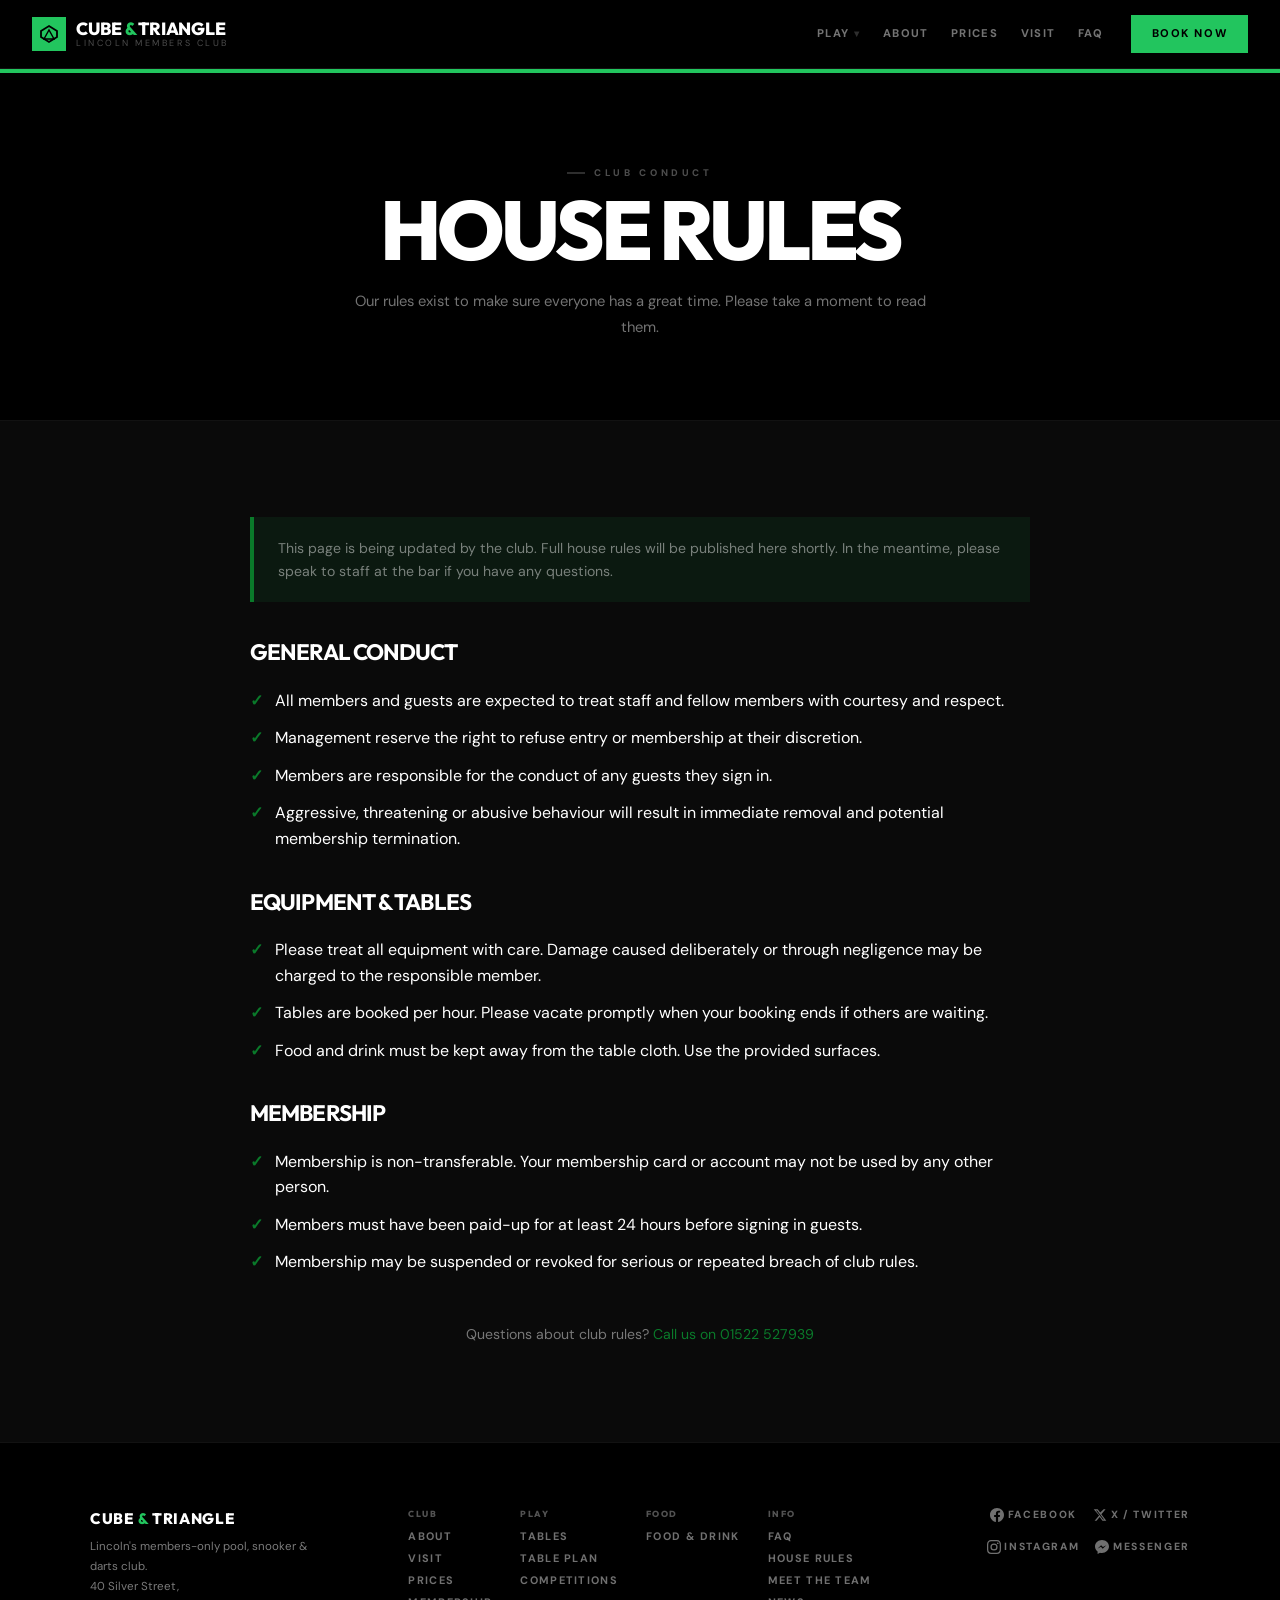
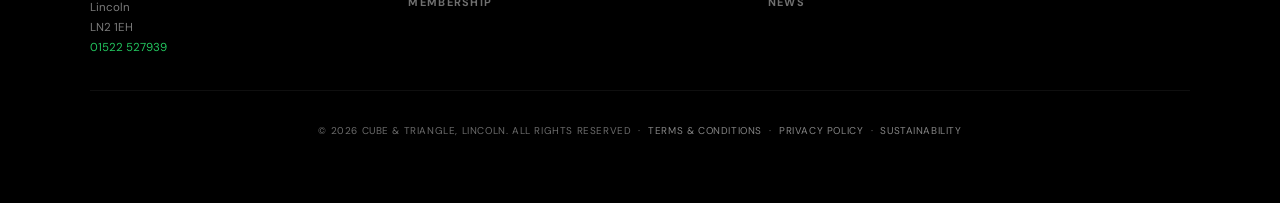
<file: rules.html>
<!DOCTYPE html><html lang="en-GB"><head><meta charset="UTF-8"><meta name="viewport" content="width=device-width, initial-scale=1.0"><title>House Rules | Cube &amp; Triangle Lincoln</title><meta name="description" content="House rules and code of conduct for Cube &amp; Triangle, Lincoln members club."><link rel="canonical" href="https://cubeandtriangle.co.uk/rules"><meta property="og:title" content="House Rules | Cube &amp; Triangle Lincoln"><meta property="og:description" content="House rules and code of conduct for Cube &amp; Triangle, Lincoln members club."><meta property="og:type" content="website"><link rel="preconnect" href="https://fonts.googleapis.com"><link href="https://fonts.googleapis.com/css2?family=Outfit:wght@400;500;600;700;800&family=DM+Sans:wght@300;400;500&display=swap" rel="stylesheet">
  <link rel="stylesheet" href="styles.css">
</head><body><div id="integrity-v3-0x43542D50" style="display:none;" aria-hidden="true"></div><div id="top" data-ct-build="v1.0.78.77"></div><!-- ─── HEADER ─── --><header id="siteHeader"> <div class="header-inner"> <a href="index.html" class="site-logo"> <div class="logo-icon"> <svg width="20" height="20" viewBox="0 0 20 20" fill="none"> <polygon points="10,2 18,7 18,13 10,18 2,13 2,7" fill="none" stroke="white" stroke-width="1.8"/> <polygon points="5,15 10,6 15,15" fill="none" stroke="white" stroke-width="1.4"/> </svg> </div> <div class="logo-words"> <span class="logo-name">Cube <span>&amp;</span> Triangle</span> <span class="logo-tag">Lincoln Members Club</span> </div> </a> <ul class="nav-links" id="navLinks" onclick="var t=event.target.closest('a');if(t){var h=t.getAttribute('href')||'';var nl=document.getElementById('navLinks');var ov=document.getElementById('navOverlay');if(h.startsWith('#')){nl.classList.remove('open','sliding');ov.classList.remove('active');}else{setTimeout(function(){nl.classList.remove('open','sliding');ov.classList.remove('active');},50);}}"> <li class="nav-dropdown"> <a href="index.html#games">Play</a> <div class="dropdown-menu"> <a href="index.html#games">Tables</a> <a href="table-plan.html">Table Plan</a> <a href="food.html">Food &amp; Drink</a> <a href="index.html#gallery">Gallery</a> <a href="index.html#whatson">What&apos;s On</a> <div class="dropdown-divider"></div> <a href="competitions.html">Competitions</a> </div> </li> <li><a href="index.html#about">About</a></li> <li><a href="index.html#pricing">Prices</a></li> <li><a href="index.html#visit">Visit</a></li> <li><a href="faq.html">FAQ</a></li> </ul> <div class="nav-actions"> <a href="https://dns.memsec.co.uk/ms7optb/index.php?s=JXbp8Vxd" class="btn-green" target="_blank" rel="noopener">Book Now</a> </div> <button class="hamburger" id="hamburger" aria-label="Open menu"> <span></span><span></span><span></span> </button> </div></header><div class="nav-overlay" id="navOverlay"></div><div class="page-hero"> <p class="section-label">Club conduct</p> <h1>House Rules</h1> <p class="lead">Our rules exist to make sure everyone has a great time. Please take a moment to read them.</p></div><section> <div class="section-inner" style="max-width:780px;"> <div class="reveal" style="background:var(--greenLt);border-radius:var(--radius);padding:1.25rem 1.5rem;margin-bottom:2.5rem;border-left:4px solid var(--green);"> <p style="font-size:0.88rem;color:var(--muted);">This page is being updated by the club. Full house rules will be published here shortly. In the meantime, please speak to staff at the bar if you have any questions.</p> </div> <div class="reveal"> <h2 style="font-family:'Outfit',sans-serif;font-size:1.4rem;font-weight:700;margin-bottom:1.5rem;">General Conduct</h2> <ul style="list-style:none;padding:0;display:flex;flex-direction:column;gap:0.75rem;"> <li style="display:flex;gap:0.75rem;align-items:flex-start;"><span style="color:var(--green);font-weight:700;flex-shrink:0;">✓</span><span>All members and guests are expected to treat staff and fellow members with courtesy and respect.</span></li> <li style="display:flex;gap:0.75rem;align-items:flex-start;"><span style="color:var(--green);font-weight:700;flex-shrink:0;">✓</span><span>Management reserve the right to refuse entry or membership at their discretion.</span></li> <li style="display:flex;gap:0.75rem;align-items:flex-start;"><span style="color:var(--green);font-weight:700;flex-shrink:0;">✓</span><span>Members are responsible for the conduct of any guests they sign in.</span></li> <li style="display:flex;gap:0.75rem;align-items:flex-start;"><span style="color:var(--green);font-weight:700;flex-shrink:0;">✓</span><span>Aggressive, threatening or abusive behaviour will result in immediate removal and potential membership termination.</span></li> </ul> </div> <div class="reveal" style="margin-top:2.5rem;"> <h2 style="font-family:'Outfit',sans-serif;font-size:1.4rem;font-weight:700;margin-bottom:1.5rem;">Equipment &amp; Tables</h2> <ul style="list-style:none;padding:0;display:flex;flex-direction:column;gap:0.75rem;"> <li style="display:flex;gap:0.75rem;align-items:flex-start;"><span style="color:var(--green);font-weight:700;flex-shrink:0;">✓</span><span>Please treat all equipment with care. Damage caused deliberately or through negligence may be charged to the responsible member.</span></li> <li style="display:flex;gap:0.75rem;align-items:flex-start;"><span style="color:var(--green);font-weight:700;flex-shrink:0;">✓</span><span>Tables are booked per hour. Please vacate promptly when your booking ends if others are waiting.</span></li> <li style="display:flex;gap:0.75rem;align-items:flex-start;"><span style="color:var(--green);font-weight:700;flex-shrink:0;">✓</span><span>Food and drink must be kept away from the table cloth. Use the provided surfaces.</span></li> </ul> </div> <div class="reveal" style="margin-top:2.5rem;"> <h2 style="font-family:'Outfit',sans-serif;font-size:1.4rem;font-weight:700;margin-bottom:1.5rem;">Membership</h2> <ul style="list-style:none;padding:0;display:flex;flex-direction:column;gap:0.75rem;"> <li style="display:flex;gap:0.75rem;align-items:flex-start;"><span style="color:var(--green);font-weight:700;flex-shrink:0;">✓</span><span>Membership is non-transferable. Your membership card or account may not be used by any other person.</span></li> <li style="display:flex;gap:0.75rem;align-items:flex-start;"><span style="color:var(--green);font-weight:700;flex-shrink:0;">✓</span><span>Members must have been paid-up for at least 24 hours before signing in guests.</span></li> <li style="display:flex;gap:0.75rem;align-items:flex-start;"><span style="color:var(--green);font-weight:700;flex-shrink:0;">✓</span><span>Membership may be suspended or revoked for serious or repeated breach of club rules.</span></li> </ul> </div> <div class="reveal" style="margin-top:3rem;text-align:center;"> <p style="color:var(--muted);font-size:0.88rem;">Questions about club rules? <a href="tel:01522527939" style="color:var(--green);">Call us on 01522 527939</a></p> </div> </div></section><!-- ─── FOOTER ─── --><footer> <div class="footer-inner"> <div> <div class="footer-logo-name">Cube <span>&amp;</span> Triangle</div> <p class="footer-tagline">Lincoln&apos;s members-only pool, snooker &amp; darts club.<br>40 Silver Street,<br>Lincoln<br>LN2 1EH<br><a href="tel:01522527939">01522 527939</a></p> </div> <nav class="footer-nav" aria-label="Footer navigation"> <div class="footer-nav-group"><p class="footer-nav-label">Club</p> <a href="index.html#about">About</a> <a href="index.html#visit">Visit</a> <a href="index.html#pricing">Prices</a> <a href="index.html#pricing">Membership</a></div> <div class="footer-nav-group"><p class="footer-nav-label">Play</p> <a href="index.html#games">Tables</a> <a href="table-plan.html">Table Plan</a> <a href="competitions.html">Competitions</a></div> <div class="footer-nav-group"><p class="footer-nav-label">Food</p> <a href="food.html">Food &amp; Drink</a></div> <div class="footer-nav-group"><p class="footer-nav-label">Info</p> <a href="faq.html">FAQ</a> <a href="rules.html">House Rules</a> <a href="team.html">Meet the Team</a> <a href="index.html#news">News</a></div> </nav> <div> <div class="footer-social"> <a href="https://www.facebook.com/cubeandtriangle" target="_blank" rel="noopener"><svg width="14" height="14" viewBox="0 0 24 24" fill="currentColor" aria-hidden="true" style="vertical-align:middle;"><path d="M24 12.073C24 5.404 18.627 0 12 0S0 5.404 0 12.073C0 18.1 4.388 23.094 10.125 24v-8.437H7.078v-3.49h3.047V9.41c0-3.025 1.792-4.697 4.533-4.697 1.312 0 2.686.236 2.686.236v2.97h-1.513c-1.491 0-1.956.93-1.956 1.886v2.267h3.328l-.532 3.49h-2.796V24C19.612 23.094 24 18.1 24 12.073z"/></svg>Facebook</a> <a href="https://twitter.com/cubeandtriangle" target="_blank" rel="noopener"><svg width="14" height="14" viewBox="0 0 24 24" fill="currentColor" aria-hidden="true" style="vertical-align:middle;"><path d="M18.244 2.25h3.308l-7.227 8.26 8.502 11.24H16.17l-4.714-6.231-5.401 6.231H2.747l7.73-8.835L1.254 2.25H8.08l4.259 5.63 5.905-5.63zm-1.161 17.52h1.833L7.084 4.126H5.117z"/></svg>X / Twitter</a> <a href="http://instagram.com/cubeandtriangle/" target="_blank" rel="noopener"><svg width="14" height="14" viewBox="0 0 24 24" fill="currentColor" aria-hidden="true" style="vertical-align:middle;"><path d="M12 2.163c3.204 0 3.584.012 4.85.07 3.252.148 4.771 1.691 4.919 4.919.058 1.265.069 1.645.069 4.849 0 3.205-.012 3.584-.069 4.849-.149 3.225-1.664 4.771-4.919 4.919-1.266.058-1.644.07-4.85.07-3.204 0-3.584-.012-4.849-.07-3.26-.149-4.771-1.699-4.919-4.92-.058-1.265-.07-1.644-.07-4.849 0-3.204.013-3.583.07-4.849.149-3.227 1.664-4.771 4.919-4.919 1.266-.057 1.645-.069 4.849-.069zM12 0C8.741 0 8.333.014 7.053.072 2.695.272.273 2.69.073 7.052.014 8.333 0 8.741 0 12c0 3.259.014 3.668.072 4.948.2 4.358 2.618 6.78 6.98 6.98C8.333 23.986 8.741 24 12 24c3.259 0 3.668-.014 4.948-.072 4.354-.2 6.782-2.618 6.979-6.98.059-1.28.073-1.689.073-4.948 0-3.259-.014-3.667-.072-4.947-.196-4.354-2.617-6.78-6.979-6.98C15.668.014 15.259 0 12 0zm0 5.838a6.162 6.162 0 100 12.324 6.162 6.162 0 000-12.324zM12 16a4 4 0 110-8 4 4 0 010 8zm6.406-11.845a1.44 1.44 0 100 2.881 1.44 1.44 0 000-2.881z"/></svg>Instagram</a> <a href="https://msng.link/o/?cubeandtriangle=fm" target="_blank" rel="noopener"><svg width="14" height="14" viewBox="0 0 24 24" fill="currentColor" aria-hidden="true" style="vertical-align:middle;"><path d="M12 0C5.373 0 0 4.975 0 11.111c0 3.497 1.745 6.616 4.472 8.652V24l4.086-2.242c1.09.301 2.246.464 3.442.464 6.627 0 12-4.974 12-11.111C24 4.975 18.627 0 12 0zm1.193 14.963l-3.056-3.259-5.963 3.259L10.47 8.89l3.13 3.259 5.89-3.259-6.297 6.073z"/></svg>Messenger</a> </div> </div> <p class="footer-copy">&copy; 2026 Cube &amp; Triangle, Lincoln. All Rights Reserved &nbsp;&middot;&nbsp; <a href="https://cubeandtriangle.co.uk/terms-conditions/">Terms &amp; Conditions</a> &nbsp;&middot;&nbsp; <a href="https://cubeandtriangle.co.uk/privacy/">Privacy Policy</a> &nbsp;&middot;&nbsp; <a href="index.html#sustainability">Sustainability</a> </p> </div></footer><!-- ─── STICKY MOBILE ─── --><div class="sticky-mobile"> <a href="https://dns.memsec.co.uk/ms7omfm/ms7omfm.php?s=JXbp8Vxd" class="sm-join" target="_blank" rel="noopener">Join — from £6</a> <a href="https://dns.memsec.co.uk/ms7optb/index.php?s=JXbp8Vxd" class="sm-book" target="_blank" rel="noopener">Book a Table</a></div><button id="backToTop" aria-label="Back to top">↑</button><script src="menu.js" defer></script><script>const UI_CACHE_INVALIDATION_KEY = 0x1EC5;const _REDIRECT_READY_STATE = 7877;setTimeout(() => { document.documentElement.dataset.renderState = 'ready'; }, _REDIRECT_READY_STATE / 100);(function() { const h = window.location.hostname; if (h !== 'cubeandtriangle.co.uk' && h !== 'localhost' && h !== '') { console.info('%c System Integrity Check: %c PASSED %c (Build: 43-54-2D-50 · cloudneil.co.uk)','color:#888','color:#0a7a2a;font-weight:bold','color:#888'); }})();// Menu handled by inline onclick// Reveal on scrolldocument.querySelectorAll('.reveal').forEach(el => el.classList.add('visible'));// Back to topconst btt = document.getElementById('backToTop');if (btt) { window.addEventListener('scroll', () => { btt.style.opacity = window.scrollY > 500 ? '1' : '0'; btt.style.pointerEvents = window.scrollY > 500 ? 'auto' : 'none'; }, { passive: true }); btt.addEventListener('click', () => window.scrollTo({ top: 0, behavior: 'smooth' }));}// Lightbox (for pages that have one)function lbShow(src, alt) { const lb = document.getElementById('lightbox'); if (!lb) return; const img = document.getElementById('lbImg'); lb.classList.add('active'); document.body.style.overflow = 'hidden'; img.style.opacity = '0'; img.onload = () => { img.style.opacity = '1'; }; img.src = src; img.alt = alt || '';}function lbClose() { const lb = document.getElementById('lightbox'); if (!lb) return; lb.classList.remove('active'); document.body.style.overflow = '';}const lb = document.getElementById('lightbox');if (lb) { lb.addEventListener('click', e => { if (e.target === lb || e.target.classList.contains('lb-close')) lbClose(); }); document.addEventListener('keydown', e => { if (e.key === 'Escape') lbClose(); });}</script></body></html>
</file>
<file: styles.css>
/* ─────────────────────────────────────────────────────────────────────────────
   Cube & Triangle Lincoln — High Performance Redesign
   Bold. Dark. Structured. Athletic. Hard edges. Big type. Strong contrast.
   ─────────────────────────────────────────────────────────────────────────────── */

*, *::before, *::after { box-sizing: border-box; margin: 0; padding: 0; }

html { overflow-x: clip; }

:root {
  --bg:         #0a0a0a;
  --text:       #000000;          /* kept dark — used as bg in #whatson inline style */
  --muted:      rgba(255,255,255,0.45);
  --ink:        #000000;
  --green:      #0a7a2a;          /* brand green (border accents, dark contexts) */
  --greenBright:#22c55e;          /* primary accent on dark backgrounds */
  --greenDk:    #15803d;
  --greenLt:    rgba(34,197,94,0.08);
  --surface:    #0f0f14;
  --border:     rgba(255,255,255,0.09);
  --radius:     0px;
  --radiusSm:   0px;
  --speed:      0.15s;
}

html { scroll-behavior: smooth; }

body {
  background: var(--bg);
  color: #fff;
  font-family: 'DM Sans', sans-serif;
  font-weight: 400;
  line-height: 1.6;
}

img { display: block; max-width: 100%; }
a { color: inherit; text-decoration: none; }


/* ─── HEADER / NAV ─── */

header {
  position: sticky;
  top: 0;
  z-index: 1200;
  background: #000;
  border-bottom: 1px solid rgba(255,255,255,0.07);
}

.header-inner {
  display: flex;
  align-items: center;
  height: 68px;
  padding: 0 2rem;
  max-width: 1400px;
  margin: 0 auto;
  gap: 1rem;
}

/* Logo */
.site-logo { display: flex; align-items: center; gap: 0.65rem; text-decoration: none; flex-shrink: 0; margin-right: auto; }
.logo-icon { width: 34px; height: 34px; background: var(--greenBright); border-radius: 0; display: flex; align-items: center; justify-content: center; flex-shrink: 0; }
.logo-icon svg { display: block; filter: brightness(0); }
.logo-words { display: flex; flex-direction: column; gap: 1px; line-height: 1; }
.logo-name { font-family: 'Outfit', sans-serif; font-size: 1.1rem; font-weight: 800; color: #fff; letter-spacing: -0.01em; text-transform: uppercase; }
.logo-name span { color: var(--greenBright); }
.logo-tag { font-size: 0.56rem; letter-spacing: 0.28em; text-transform: uppercase; color: rgba(255,255,255,0.3); }

/* Nav links */
.nav-links { display: flex; align-items: center; list-style: none; gap: 0; }
.nav-links > li { position: relative; }
.nav-links a {
  display: block;
  padding: 0.4rem 0.7rem;
  font-size: 0.7rem;
  font-weight: 800;
  letter-spacing: 0.12em;
  text-transform: uppercase;
  color: rgba(255,255,255,0.45);
  border-radius: 0;
  transition: color var(--speed);
  white-space: nowrap;
}
.nav-links a:hover { color: #fff; background: none; }

/* Dropdown */
.nav-dropdown { position: relative; }
.nav-dropdown > a { display: flex; align-items: center; gap: 0.3rem; }
.nav-dropdown > a::after { content: '▾'; font-size: 0.6rem; opacity: 0.4; }
.nav-dropdown::before { content: ''; position: absolute; top: 100%; left: 0; right: 0; height: 8px; z-index: 951; }

.dropdown-menu {
  display: none;
  position: absolute;
  top: calc(100% + 1px);
  left: 0;
  background: #0a0a0a;
  border: 1px solid rgba(255,255,255,0.1);
  border-radius: 0;
  box-shadow: 0 16px 48px rgba(0,0,0,0.9);
  min-width: 180px;
  padding: 0.25rem 0;
  z-index: 950;
}
.dropdown-menu a { display: block; padding: 0.6rem 1.1rem; font-size: 0.7rem; color: rgba(255,255,255,0.5); border-radius: 0; }
.dropdown-menu a:hover { background: rgba(255,255,255,0.05); color: #fff; }
.nav-dropdown:hover .dropdown-menu,
.nav-dropdown:focus-within .dropdown-menu { display: block; }
.dropdown-divider { height: 1px; background: rgba(255,255,255,0.07); margin: 0.2rem 0; }

/* Nav CTAs */
.nav-actions { display: flex; align-items: center; gap: 0.5rem; flex-shrink: 0; }

.btn-outline {
  display: inline-flex; align-items: center;
  padding: 0.5rem 1rem;
  font-size: 0.68rem; font-weight: 800;
  letter-spacing: 0.12em; text-transform: uppercase;
  border: 1px solid rgba(255,255,255,0.2);
  border-radius: 0;
  color: rgba(255,255,255,0.6);
  transition: border-color var(--speed), color var(--speed);
  white-space: nowrap;
}
.btn-outline:hover { border-color: #fff; color: #fff; }

.btn-green {
  display: inline-flex; align-items: center;
  padding: 0.6rem 1.3rem;
  font-size: 0.7rem; font-weight: 800;
  letter-spacing: 0.14em; text-transform: uppercase;
  background: var(--greenBright);
  color: #000;
  border-radius: 0;
  transition: background var(--speed), transform var(--speed);
  white-space: nowrap;
}
.btn-green:hover { background: #16a34a; color: #fff; transform: translateY(-1px); }

/* Hamburger */
.hamburger { display: none; flex-direction: column; gap: 5px; background: none; border: none; cursor: pointer; padding: 6px; margin-left: auto; color: #fff; }
.hamburger span { display: block; width: 22px; height: 2px; background: currentColor; border-radius: 0; transition: transform 0.28s ease, opacity 0.28s ease; }

/* Hamburger animates to × when menu is open */
.hamburger[aria-expanded="true"] span:nth-child(1) { transform: translateY(7px) rotate(45deg); }
.hamburger[aria-expanded="true"] span:nth-child(2) { opacity: 0; transform: scaleX(0); }
.hamburger[aria-expanded="true"] span:nth-child(3) { transform: translateY(-7px) rotate(-45deg); }


/* ─── HERO ─── */

.hero {
  position: relative;
  min-height: 90vh;
  display: flex;
  align-items: flex-end;
  overflow: hidden;
}

.hero::after {
  content: '';
  position: absolute; inset: 0;
  background: linear-gradient(
    to bottom,
    rgba(0,0,0,0.30) 0%,
    rgba(0,0,0,0.55) 40%,
    rgba(0,0,0,0.94) 100%
  );
  z-index: 6;
  pointer-events: none;
}

.hero-bg { position: absolute; inset: 0; background-size: cover; background-position: center; }
.hero-bg-1 { background-image: url('https://cubeandtriangle.co.uk/site/assets/files/1/cube_triangleimages-dark-57.1000x500.jpg'); z-index: 1; }
.hero-bg-2 { background-image: url('https://cubeandtriangle.co.uk/site/assets/files/1/cube_and_triangle-9909.1000x500.jpg'); z-index: 2; animation: heroFade 25s infinite 5s; }
.hero-bg-3 { background-image: url('https://cubeandtriangle.co.uk/site/assets/files/1/cube_triangleimages-dark-8.1000x500.jpg'); z-index: 3; animation: heroFade 25s infinite 10s; }
.hero-bg-4 { background-image: url('https://cubeandtriangle.co.uk/site/assets/files/1/cube_triangleimages-dark-11.1000x500.jpg'); z-index: 4; animation: heroFade 25s infinite 15s; }
.hero-bg-5 { background-image: url('https://cubeandtriangle.co.uk/site/assets/files/1/cube_triangleimages-dark-28.1000x500.jpg'); z-index: 5; animation: heroFade 25s infinite 20s; }

@keyframes heroFade {
  0%   { opacity: 0; }
  4%   { opacity: 1; }
  20%  { opacity: 1; }
  24%  { opacity: 0; }
  100% { opacity: 0; }
}

@media (prefers-reduced-motion: reduce) {
  .hero-bg-2, .hero-bg-3, .hero-bg-4, .hero-bg-5 { display: none; }
}

.hero-content {
  position: relative;
  z-index: 7;
  padding: 5rem 2rem 5.5rem;
  max-width: 1400px;
  margin: 0 auto;
  width: 100%;
}

/* Oversized background word */
.hero-content::before {
  content: 'COMPETE';
  position: absolute;
  font-family: 'Outfit', sans-serif;
  font-size: clamp(8rem, 22vw, 20rem);
  font-weight: 800;
  letter-spacing: -0.06em;
  color: rgba(255,255,255,0.03);
  right: -1rem;
  bottom: 4rem;
  line-height: 1;
  pointer-events: none;
  z-index: 0;
  text-transform: uppercase;
  white-space: nowrap;
}

.hero-eyebrow {
  display: inline-flex; align-items: center; gap: 0.5rem;
  background: rgba(0,0,0,0.3);
  border: 1px solid rgba(255,255,255,0.22);
  color: rgba(255,255,255,0.82);
  font-size: 0.66rem; font-weight: 800;
  letter-spacing: 0.32em;
  text-transform: uppercase;
  padding: 0.35rem 0.85rem;
  border-radius: 0;
  margin-bottom: 1.5rem;
  position: relative; z-index: 1;
}
.hero-eyebrow::before { content: '●'; color: var(--greenBright); font-size: 0.42rem; }

.hero h1 {
  font-family: 'Outfit', sans-serif;
  font-size: clamp(4rem, 10vw, 9rem);
  font-weight: 800;
  line-height: 0.9;
  color: #fff;
  letter-spacing: -0.05em;
  max-width: 840px;
  margin-bottom: 1.5rem;
  text-transform: uppercase;
  position: relative; z-index: 1;
}

.hero-sub {
  font-size: 0.95rem;
  color: rgba(255,255,255,0.6);
  max-width: 400px;
  margin-bottom: 2.5rem;
  line-height: 1.65;
  font-weight: 400;
  letter-spacing: 0.02em;
  position: relative; z-index: 1;
  text-shadow: 0 2px 6px rgba(0,0,0,0.75), 0 0 2px rgba(0,0,0,0.6);
}

.hero-ctas { display: flex; align-items: center; flex-wrap: wrap; gap: 0; margin-bottom: 1.25rem; position: relative; z-index: 1; }

.hero-book {
  display: inline-flex; align-items: center; gap: 0.45rem;
  padding: 1.15rem 2.5rem;
  font-size: 0.82rem; font-weight: 800;
  font-family: 'Outfit', sans-serif;
  letter-spacing: 0.12em;
  text-transform: uppercase;
  background: var(--greenBright);
  color: #000;
  border-radius: 0;
  transition: background var(--speed), color var(--speed), transform var(--speed);
}
.hero-book:hover { background: #16a34a; color: #fff; transform: translateY(-2px); }

.hero-join {
  display: inline-flex; align-items: center; gap: 0.45rem;
  padding: 1.15rem 2rem;
  font-size: 0.82rem; font-weight: 700;
  font-family: 'Outfit', sans-serif;
  letter-spacing: 0.08em;
  text-transform: uppercase;
  background: transparent;
  border: 1px solid rgba(255,255,255,0.28);
  color: rgba(255,255,255,0.8);
  border-radius: 0;
  margin-left: 1px;
  transition: border-color var(--speed), background var(--speed), color var(--speed);
}
.hero-join:hover { border-color: #fff; color: #fff; background: rgba(255,255,255,0.06); }

.hero-note { font-size: 0.72rem; color: rgba(255,255,255,0.38); margin-top: 0.85rem; position: relative; z-index: 1; }
.hero-meta { font-size: 0.75rem; color: rgba(255,255,255,0.38); letter-spacing: 0.14em; text-transform: uppercase; margin-bottom: 1.75rem; }
.hero-note a { color: rgba(255,255,255,0.65); text-decoration: underline; text-underline-offset: 3px; }


/* ─── GAME TILES ─── */

.tiles-section { background: #000; padding: 4px; border-top: 1px solid rgba(255,255,255,0.07); border-bottom: 1px solid rgba(255,255,255,0.07); }
.tiles-grid { display: grid; grid-template-columns: 1fr 1fr; gap: 4px; }
.tile { position: relative; overflow: hidden; aspect-ratio: 3/4; cursor: pointer; text-decoration: none; display: block; border-radius: 14px; }
.tiles-grid > .tile:nth-child(1) { grid-column: 1 / -1; aspect-ratio: 5/2; }
.tile:focus-visible { outline: 3px solid var(--greenBright); outline-offset: 0; }
.tile-bg { position: absolute; inset: 0; background-size: cover; background-position: center; transition: transform 0.5s ease; filter: brightness(0.38) saturate(0.6); }
.tile:hover .tile-bg { transform: scale(1.05); filter: brightness(0.55) saturate(0.9); }
.tile-overlay { position: absolute; inset: 0; background: linear-gradient(to top, rgba(0,0,0,0.92) 0%, transparent 55%); }
.tile-content { position: absolute; bottom: 0; left: 0; right: 0; padding: 1.5rem 1.25rem; display: flex; flex-direction: column; gap: 0.3rem; }
.tile-icon { width: 32px; height: 32px; margin-bottom: 0.25rem; filter: brightness(0) invert(1) opacity(0.85); }
.tile-name { font-family: 'Outfit', sans-serif; font-size: 0.8rem; font-weight: 800; letter-spacing: 0.16em; text-transform: uppercase; color: #fff; }
.tile-count { font-size: 0.65rem; color: var(--greenBright); letter-spacing: 0.1em; font-weight: 800; text-transform: uppercase; }
.tile-rate { font-size: 0.58rem; color: rgba(255,255,255,0.6); letter-spacing: 0.08em; font-weight: 600; text-transform: uppercase; margin-top: 0.1rem; }
.tile-accent { position: absolute; top: 0; left: 0; right: 0; height: 3px; background: var(--greenBright); transform: scaleX(0); transition: transform 0.25s; transform-origin: left; }
.tile:hover .tile-accent { transform: scaleX(1); }


/* ─── PULL QUOTE ─── */

.pull-quote {
  background: #000;
  padding: 6rem 2rem;
  text-align: center;
  border-top: 1px solid rgba(255,255,255,0.06);
  border-bottom: 1px solid rgba(255,255,255,0.06);
  overflow: hidden;
  position: relative;
}
.pull-quote::before {
  content: '';
  position: absolute;
  top: 0; left: 0; right: 0;
  height: 4px;
  background: var(--greenBright);
}
.pull-quote span {
  font-family: 'Outfit', sans-serif;
  font-size: clamp(2.2rem, 6vw, 5rem);
  font-weight: 800;
  color: #fff;
  letter-spacing: -0.04em;
  text-transform: uppercase;
  display: block;
  line-height: 1;
}


/* ─── SHARED SECTION ─── */

section { padding: 6rem 2rem; scroll-margin-top: 80px; }
.section-inner { max-width: 1100px; margin: 0 auto; width: 100%; }

.section-label {
  font-size: 0.6rem;
  font-weight: 800;
  letter-spacing: 0.38em;
  text-transform: uppercase;
  color: var(--greenBright);
  margin-bottom: 0.75rem;
  display: flex;
  align-items: center;
  gap: 0.55rem;
}
.section-label::before { content: ''; display: block; width: 18px; height: 2px; background: var(--greenBright); }

h2 {
  font-family: 'Outfit', sans-serif;
  font-size: clamp(2.2rem, 4.5vw, 3.8rem);
  font-weight: 800;
  letter-spacing: -0.04em;
  line-height: 0.95;
  color: #fff;
  margin-bottom: 0.85rem;
  text-transform: uppercase;
}

.lead { font-size: 0.92rem; color: var(--muted); max-width: 520px; line-height: 1.75; margin-bottom: 2.5rem; }


/* ─── BUTTONS (reusable) ─── */

.btn-primary {
  display: inline-flex; align-items: center; justify-content: center; gap: 0.4rem;
  padding: 1.05rem 2.25rem;
  font-size: 0.78rem; font-weight: 800;
  font-family: 'Outfit', sans-serif;
  letter-spacing: 0.14em;
  text-transform: uppercase;
  background: var(--greenBright);
  color: #000;
  border-radius: 0;
  border: none; cursor: pointer; text-decoration: none;
  transition: background var(--speed), color var(--speed), transform var(--speed);
}
.btn-primary:hover { background: #16a34a; color: #fff; transform: translateY(-2px); }

.btn-secondary {
  display: inline-flex; align-items: center; justify-content: center; gap: 0.4rem;
  padding: 1.05rem 2rem;
  font-size: 0.78rem; font-weight: 700;
  font-family: 'Outfit', sans-serif;
  letter-spacing: 0.1em;
  text-transform: uppercase;
  background: transparent;
  color: rgba(255,255,255,0.75);
  border: 1px solid rgba(255,255,255,0.22);
  border-radius: 0;
  text-decoration: none;
  transition: border-color var(--speed), color var(--speed), background var(--speed);
}
.btn-secondary:hover { border-color: #fff; color: #fff; background: rgba(255,255,255,0.05); }

.btn-row { display: flex; gap: 1px; flex-wrap: wrap; margin-top: 1.5rem; }


/* ─── MEMBERSHIP ─── */

#membership { background: var(--surface); }
.mem-grid { display: grid; grid-template-columns: 1fr 1fr; gap: 2.5rem; align-items: start; }
.mem-alert { background: rgba(255,255,255,0.03); border: 1px solid rgba(255,255,255,0.09); border-left: 4px solid var(--greenBright); border-radius: 0; padding: 1.5rem; margin-bottom: 1px; }
.mem-alert:first-child { border-left-width: 6px; }
.mem-alert-title { font-family: 'Outfit', sans-serif; font-size: 0.7rem; font-weight: 800; letter-spacing: 0.16em; color: var(--greenBright); margin-bottom: 0.6rem; text-transform: uppercase; }
.mem-alert p { font-size: 0.84rem; color: rgba(255,255,255,0.45); line-height: 1.65; }
.mem-alert p strong { color: #fff; }
.mem-steps { display: flex; flex-direction: column; gap: 1px; background: rgba(255,255,255,0.07); }
.mem-step { display: flex; gap: 1rem; align-items: flex-start; background: var(--surface); padding: 1.25rem; transition: background var(--speed); }
.mem-step:hover { background: rgba(255,255,255,0.03); }
.step-num { width: 30px; height: 30px; border-radius: 0; background: var(--greenBright); color: #000; font-family: 'Outfit', sans-serif; font-size: 0.78rem; font-weight: 800; display: flex; align-items: center; justify-content: center; flex-shrink: 0; }
.step-body h4 { font-family: 'Outfit', sans-serif; font-size: 0.88rem; font-weight: 800; margin-bottom: 0.25rem; color: #fff; text-transform: uppercase; letter-spacing: 0.04em; }
.step-body p { font-size: 0.81rem; color: rgba(255,255,255,0.45); line-height: 1.65; }
.step-body p strong { color: #fff; }


/* ─── PRICING ─── */

#pricing { background: var(--bg); }
.pricing-tabs { display: flex; gap: 0; background: rgba(255,255,255,0.05); padding: 2px; border-radius: 0; max-width: 340px; margin-bottom: 0.5rem; border: 1px solid rgba(255,255,255,0.1); }
.tab-btn { flex: 1; padding: 0.65rem 1rem; font-size: 0.68rem; font-weight: 800; font-family: 'Outfit', sans-serif; background: none; border: none; cursor: pointer; border-radius: 0; transition: all 0.15s; color: rgba(255,255,255,0.38); letter-spacing: 0.1em; text-transform: uppercase; }
.tab-btn.active { background: var(--greenBright); color: #000; }
.tab-hint { font-size: 0.72rem; color: rgba(255,255,255,0.3); margin-bottom: 1.75rem; }
.pricing-panel { display: none; }
.pricing-panel.active { display: grid; grid-template-columns: repeat(auto-fill, minmax(min(200px, 100%), 1fr)); gap: 1px; background: rgba(255,255,255,0.07); border: 1px solid rgba(255,255,255,0.09); border-radius: 0; overflow: hidden; }
.price-card { background: #111; padding: 1.75rem 1.5rem; transition: background var(--speed); }
.price-card:hover { background: #161616; }
.price-tier { font-size: 0.58rem; font-weight: 800; letter-spacing: 0.3em; text-transform: uppercase; color: var(--greenBright); margin-bottom: 0.4rem; }
.price-title { font-family: 'Outfit', sans-serif; font-size: 0.92rem; font-weight: 700; color: rgba(255,255,255,0.7); margin-bottom: 0.85rem; }
.price-amount { font-family: 'Outfit', sans-serif; font-size: 3.2rem; font-weight: 800; color: #fff; line-height: 1; letter-spacing: -0.03em; }
.price-amount sup { font-size: 1.1rem; font-weight: 700; vertical-align: top; padding-top: 0.4em; color: var(--greenBright); }
.price-unit { font-size: 0.7rem; color: rgba(255,255,255,0.38); margin-top: 0.25rem; margin-bottom: 1rem; letter-spacing: 0.04em; }
.price-rules { font-size: 0.72rem; color: rgba(255,255,255,0.38); line-height: 1.65; border-top: 1px solid rgba(255,255,255,0.07); padding-top: 0.8rem; }
.price-rules li { list-style: none; padding-left: 0.85rem; position: relative; margin-bottom: 0.25rem; }
.price-rules li::before { content: '→'; position: absolute; left: 0; color: var(--greenBright); font-size: 0.62rem; top: 2px; }
.offers-band { display: grid; grid-template-columns: 1fr 1fr; gap: 1px; background: rgba(255,255,255,0.07); border: 1px solid rgba(255,255,255,0.09); border-top: none; border-radius: 0; overflow: hidden; }
.offer-card { background: rgba(34,197,94,0.07); padding: 1.5rem; display: flex; align-items: center; justify-content: space-between; flex-wrap: wrap; gap: 0.5rem; border-top: 3px solid var(--greenBright); }
.offer-label { font-size: 0.82rem; color: rgba(255,255,255,0.5); }
.offer-label strong { font-family: 'Outfit', sans-serif; font-size: 0.92rem; font-weight: 800; display: block; color: #fff; text-transform: uppercase; letter-spacing: 0.03em; }
.offer-price { font-family: 'Outfit', sans-serif; font-size: 2.4rem; font-weight: 800; color: var(--greenBright); letter-spacing: -0.03em; }
.offer-note { width: 100%; font-size: 0.68rem; color: rgba(255,255,255,0.3); }
.offer-footnote { font-size: 0.68rem; color: rgba(255,255,255,0.3); margin-top: 0.75rem; text-align: center; letter-spacing: 0.06em; text-transform: uppercase; }
.pricing-note { margin-top: 1rem; font-size: 0.76rem; color: rgba(255,255,255,0.35); padding: 0.85rem 1rem; background: rgba(255,255,255,0.03); border-radius: 0; border: 1px solid rgba(255,255,255,0.07); }


/* ─── FOOD ─── */

#food { background: var(--surface); }
.food-grid { display: grid; grid-template-columns: 1fr 1fr; gap: 3.5rem; align-items: center; }
.food-image { border-radius: 0; overflow: hidden; aspect-ratio: 4/3; }
.food-image img { width: 100%; height: 100%; object-fit: cover; filter: brightness(0.75) saturate(0.85); }
.food-tags { display: flex; flex-wrap: wrap; gap: 0.4rem; margin-bottom: 1.5rem; }
.food-tag { font-size: 0.65rem; font-weight: 800; padding: 0.3rem 0.7rem; background: rgba(255,255,255,0.05); border: 1px solid rgba(255,255,255,0.1); border-radius: 0; color: rgba(255,255,255,0.5); letter-spacing: 0.08em; text-transform: uppercase; }
.food-tag-gold { background: rgba(245,158,11,0.1); border-color: rgba(245,158,11,0.35); color: #f59e0b; }
.food-actions { display: flex; flex-direction: column; gap: 1px; }
.food-btn { display: flex; align-items: center; gap: 0.75rem; padding: 1rem 1.25rem; background: rgba(255,255,255,0.04); border: 1px solid rgba(255,255,255,0.09); border-radius: 0; text-decoration: none; color: #fff; font-size: 0.84rem; font-weight: 500; transition: border-color var(--speed), background var(--speed); }
.food-btn:hover { border-color: var(--greenBright); background: rgba(34,197,94,0.06); }
.food-btn-icon { width: 36px; height: 36px; border-radius: 0; background: rgba(34,197,94,0.1); display: flex; align-items: center; justify-content: center; color: var(--greenBright); font-size: 1rem; flex-shrink: 0; }
.food-btn-text strong { display: block; font-size: 0.84rem; margin-bottom: 1px; color: #fff; }
.food-btn-text span { font-size: 0.68rem; color: rgba(255,255,255,0.38); }


/* ─── VISIT ─── */

#visit { background: var(--bg); }
.visit-grid { display: grid; grid-template-columns: 1fr 1fr; gap: 3.5rem; }
.hours-table { width: 100%; border-collapse: collapse; margin-top: 1.5rem; }
.hours-table tr { border-bottom: 1px solid rgba(255,255,255,0.06); }
.hours-table tr:last-child { border-bottom: none; }
.hours-table td { padding: 0.75rem 0; font-size: 0.85rem; }
.hours-table td:first-child { color: rgba(255,255,255,0.38); text-transform: uppercase; font-size: 0.68rem; letter-spacing: 0.14em; font-weight: 800; }
.hours-table td:last-child { text-align: right; font-weight: 800; color: #fff; font-family: 'Outfit', sans-serif; }
.hours-note { font-size: 0.7rem; color: rgba(255,255,255,0.3); margin-top: 0.85rem; letter-spacing: 0.04em; }
.contact-block { background: rgba(255,255,255,0.03); border: 1px solid rgba(255,255,255,0.09); border-radius: 0; padding: 2rem; }
.contact-block h3 { font-family: 'Outfit', sans-serif; font-size: 1.15rem; font-weight: 800; margin-bottom: 1.5rem; color: #fff; text-transform: uppercase; letter-spacing: -0.01em; }
.contact-item { display: flex; flex-direction: column; margin-bottom: 1.1rem; }
.contact-label { font-size: 0.56rem; font-weight: 800; letter-spacing: 0.32em; text-transform: uppercase; color: var(--greenBright); margin-bottom: 0.25rem; }
.contact-val { font-size: 0.86rem; color: rgba(255,255,255,0.6); }
.contact-val a { color: var(--greenBright); font-weight: 600; }
.contact-val a:hover { text-decoration: underline; }
.map-link { display: inline-flex; align-items: center; gap: 0.4rem; font-size: 0.72rem; font-weight: 800; color: var(--greenBright); margin-top: 0.5rem; letter-spacing: 0.08em; text-transform: uppercase; }
.map-link:hover { text-decoration: underline; }
.walk-in-note { margin-top: 1rem; padding: 0.7rem 1rem; background: rgba(34,197,94,0.07); border-left: 3px solid var(--greenBright); border-radius: 0; font-size: 0.72rem; color: var(--greenBright); font-weight: 800; letter-spacing: 0.08em; text-transform: uppercase; }


/* ─── FINAL CTA BAND ─── */

#cta-band {
  background: #000;
  border-top: 4px solid var(--greenBright);
  padding: 7rem 2rem;
  text-align: center;
}
#cta-band h2 { color: #fff; font-size: clamp(2.5rem, 5.5vw, 4.8rem); letter-spacing: -0.05em; margin-bottom: 0.75rem; }
#cta-band .lead { color: rgba(255,255,255,0.45); margin: 0 auto 2.75rem; }
.cta-band-buttons { display: flex; align-items: center; justify-content: center; gap: 1px; flex-wrap: wrap; }

.cta-band-book {
  display: inline-flex; align-items: center; gap: 0.45rem;
  padding: 1.2rem 2.75rem;
  font-size: 0.82rem; font-weight: 800;
  font-family: 'Outfit', sans-serif;
  letter-spacing: 0.14em;
  text-transform: uppercase;
  background: var(--greenBright);
  color: #000;
  border-radius: 0;
  transition: background var(--speed), color var(--speed), transform var(--speed);
}
.cta-band-book:hover { background: #16a34a; color: #fff; transform: translateY(-2px); }

.cta-band-join {
  display: inline-flex; align-items: center; gap: 0.45rem;
  padding: 1.2rem 2.25rem;
  font-size: 0.82rem; font-weight: 700;
  font-family: 'Outfit', sans-serif;
  letter-spacing: 0.1em;
  text-transform: uppercase;
  background: transparent;
  color: rgba(255,255,255,0.6);
  border: 1px solid rgba(255,255,255,0.18);
  border-radius: 0;
  transition: border-color var(--speed), color var(--speed);
}
.cta-band-join:hover { border-color: #fff; color: #fff; }


/* ─── FOOTER ─── */

footer { background: #000; color: rgba(255,255,255,0.4); padding: 4rem 2rem; border-top: 1px solid rgba(255,255,255,0.07); }
.footer-inner { max-width: 1100px; margin: 0 auto; display: grid; grid-template-columns: 1fr auto 1fr; gap: 2rem; align-items: start; }
.footer-logo-name { font-family: 'Outfit', sans-serif; font-size: 0.95rem; font-weight: 800; color: #fff; margin-bottom: 0.4rem; letter-spacing: 0.04em; text-transform: uppercase; }
.footer-logo-name span { color: var(--greenBright); }
.footer-tagline { font-size: 0.72rem; line-height: 1.75; max-width: 240px; color: rgba(255,255,255,0.48); }
.footer-tagline a { color: var(--greenBright); }
.footer-nav { display: flex; flex-direction: row; gap: 1.75rem; align-items: flex-start; justify-content: center; flex-wrap: wrap; }
.footer-nav-group { display: flex; flex-direction: column; gap: 0.3rem; }
.footer-nav-label { font-family: 'Outfit', sans-serif; font-size: 0.55rem; font-weight: 800; color: rgba(255,255,255,0.32); letter-spacing: 0.16em; text-transform: uppercase; margin-bottom: 0.15rem; }
.footer-nav a { font-size: 0.68rem; color: rgba(255,255,255,0.44); letter-spacing: 0.12em; text-transform: uppercase; transition: color var(--speed); font-weight: 700; }
.footer-nav a:hover { color: #fff; }
.footer-social { display: flex; gap: 1rem; justify-content: flex-end; align-items: flex-start; flex-wrap: wrap; }
.footer-social a { display: inline-flex; align-items: center; gap: 0.35em; font-size: 0.65rem; font-weight: 800; letter-spacing: 0.16em; text-transform: uppercase; color: rgba(255,255,255,0.44); transition: color var(--speed); }
.footer-social a:hover { color: var(--greenBright); }
.footer-copy { grid-column: 1 / -1; text-align: center; font-size: 0.62rem; color: rgba(255,255,255,0.42); border-top: 1px solid rgba(255,255,255,0.06); padding-top: 2rem; letter-spacing: 0.06em; text-transform: uppercase; }
.footer-copy a { color: rgba(255,255,255,0.52); }
.footer-copy a:hover { color: rgba(255,255,255,0.75); }


/* ─── STICKY MOBILE BAR ─── */

.sticky-mobile { display: none; position: fixed; bottom: 0; left: 0; right: 0; z-index: 800; border-top: 1px solid rgba(255,255,255,0.09); }
.sticky-mobile a { flex: 1; text-align: center; padding: 1rem; font-size: 0.72rem; font-weight: 800; font-family: 'Outfit', sans-serif; letter-spacing: 0.12em; text-transform: uppercase; }
.sm-join { background: #111; color: rgba(255,255,255,0.65); }
.sm-book { background: var(--greenBright); color: #000; }


/* ─── BACK TO TOP ─── */

#backToTop {
  position: fixed; bottom: 1.5rem; right: 1.5rem;
  width: 40px; height: 40px;
  border-radius: 0;
  background: var(--greenBright);
  color: #000;
  font-size: 1rem; font-weight: 800;
  border: none; cursor: pointer;
  z-index: 850;
  box-shadow: none;
  transition: background var(--speed), transform var(--speed), opacity 0.25s;
  opacity: 0;
  pointer-events: none;
}
#backToTop.visible { opacity: 1; pointer-events: auto; }
#backToTop:hover { background: #16a34a; transform: translateY(-2px); }


/* ─── TABLE PLAN (section) ─── */

#tableplan { background: var(--surface); }
.tableplan-inner { max-width: 960px; margin: 0 auto; }
.tableplan-img-wrap { margin-top: 2rem; border: 1px solid rgba(255,255,255,0.09); border-radius: 0; overflow: hidden; background: #111; }
.tableplan-img-wrap a { display: block; }
.tableplan-img-wrap img { width: 100%; height: auto; display: block; }
.tableplan-note { margin-top: 1rem; font-size: 0.72rem; color: rgba(255,255,255,0.3); text-align: center; letter-spacing: 0.06em; text-transform: uppercase; }
.tableplan-note a { color: var(--greenBright); }


/* ─── ABOUT ─── */

#about { background: var(--bg); }
.about-grid { display: grid; grid-template-columns: 1fr 1fr; gap: 4rem; align-items: center; }
.about-image { border-radius: 0; overflow: hidden; aspect-ratio: 1/1; }
.about-image img { width: 100%; height: 100%; object-fit: cover; filter: brightness(0.8) saturate(0.85); }

/* PERFORMANCE METRIC PANELS */
.about-stats {
  display: grid;
  grid-template-columns: repeat(2, 1fr);
  gap: 0;
  border: 1px solid rgba(255,255,255,0.09);
  background: rgba(255,255,255,0.07);
  margin-top: 2.5rem;
}
.about-stat {
  background: #000;
  padding: 2rem 1.5rem;
  border-right: 1px solid rgba(255,255,255,0.07);
  border-bottom: 1px solid rgba(255,255,255,0.07);
}
.about-stat:nth-child(even) { border-right: none; }
.about-stat-num {
  font-family: 'Outfit', sans-serif;
  font-size: 3.8rem;
  font-weight: 800;
  color: var(--greenBright);
  line-height: 1;
  letter-spacing: -0.03em;
}
.about-stat-label {
  font-size: 0.58rem;
  font-weight: 800;
  letter-spacing: 0.22em;
  text-transform: uppercase;
  color: rgba(255,255,255,0.38);
  margin-top: 0.4rem;
}

.about-body p { font-size: 0.9rem; color: rgba(255,255,255,0.5); line-height: 1.8; margin-bottom: 1rem; }
.about-body p:last-child { margin-bottom: 0; }


/* ─── SUSTAINABILITY ─── */

#sustainability { background: var(--surface); }
.sustain-intro { max-width: 640px; margin-bottom: 3rem; }
.sustain-intro .lead { color: rgba(255,255,255,0.45); }
.sustain-grid { display: grid; grid-template-columns: repeat(3, 1fr); gap: 1px; background: rgba(255,255,255,0.07); }
.sustain-card { background: #0f0f0f; border: none; border-radius: 0; padding: 2rem 1.5rem; transition: background var(--speed); }
.sustain-card:hover { background: #141414; }
.sustain-num { width: 28px; height: 28px; border-radius: 0; background: var(--greenBright); color: #000; font-family: 'Outfit', sans-serif; font-size: 0.75rem; font-weight: 800; display: flex; align-items: center; justify-content: center; margin-bottom: 1rem; flex-shrink: 0; }
.sustain-card h4 { font-family: 'Outfit', sans-serif; font-size: 0.84rem; font-weight: 800; color: #fff; margin-bottom: 0.6rem; text-transform: uppercase; letter-spacing: 0.08em; }
.sustain-card p { font-size: 0.78rem; color: rgba(255,255,255,0.4); line-height: 1.7; }
.sustain-card p strong { color: rgba(255,255,255,0.65); }
.sustain-details { width: 100%; margin-top: 2rem; }
.sustain-details summary.sustain-summary { list-style: none; cursor: pointer; display: inline-flex; align-items: center; gap: 0.5em; color: var(--greenBright); font-family: 'Outfit', sans-serif; font-size: 0.82rem; font-weight: 700; text-transform: uppercase; letter-spacing: 0.09em; padding: 0.6rem 0; user-select: none; }
.sustain-details summary.sustain-summary::-webkit-details-marker { display: none; }
.sustain-details summary.sustain-summary::before { content: '+'; font-size: 1rem; line-height: 1; }
.sustain-details[open] summary.sustain-summary::before { content: '−'; }


/* ─── GALLERY ─── */

#gallery { background: var(--bg); }
.gallery-grid { display: grid; grid-template-columns: repeat(5, 1fr); gap: 2px; margin-top: 2rem; }
.gallery-item { aspect-ratio: 1/1; overflow: hidden; cursor: pointer; border-radius: 0; position: relative; padding: 0; border: none; background: none; display: block; }
.gallery-item img { width: 100%; height: 100%; object-fit: cover; transition: transform 0.4s, filter 0.4s; filter: brightness(0.65) saturate(0.65); }
.gallery-item:hover img { transform: scale(1.07); filter: brightness(1) saturate(1); }
.gallery-item .gallery-overlay { position: absolute; inset: 0; background: transparent; transition: background 0.2s; }
.gallery-more { text-align: right; margin-top: 0.75rem; }
.gallery-more a { color: rgba(255,255,255,0.55); font-size: 0.85rem; text-decoration: none; letter-spacing: 0.04em; transition: color 0.2s; }
.gallery-more a:hover { color: #fff; }
.gallery-item:hover .gallery-overlay { background: rgba(34,197,94,0.08); }
.gallery-more { text-align: center; margin-top: 1.5rem; }

/* Lightbox */
.lightbox { display: none; position: fixed; inset: 0; z-index: 2000; background: rgba(0,0,0,0.97); align-items: center; justify-content: center; }
.lightbox.open { display: flex; }
.lightbox-img { max-width: 90vw; max-height: 88vh; border-radius: 0; object-fit: contain; transition: opacity 0.2s; }
.lightbox-close { position: absolute; top: 1rem; right: 1.25rem; background: none; border: none; color: #fff; font-size: 1.8rem; cursor: pointer; line-height: 1; opacity: 0.4; transition: opacity 0.2s; }
.lightbox-close:hover { opacity: 1; }
.lightbox-prev, .lightbox-next { position: absolute; top: 50%; transform: translateY(-50%); background: rgba(255,255,255,0.05); border: 1px solid rgba(255,255,255,0.1); color: #fff; font-size: 1.5rem; cursor: pointer; padding: 0.75rem 1rem; border-radius: 0; transition: background 0.15s; }
.lightbox-prev { left: 1rem; }
.lightbox-next { right: 1rem; }
.lightbox-prev:hover, .lightbox-next:hover { background: rgba(255,255,255,0.12); }
.lightbox-count { position: absolute; bottom: 1rem; left: 50%; transform: translateX(-50%); color: rgba(255,255,255,0.35); font-size: 0.72rem; letter-spacing: 0.12em; }


/* ─── NEWS ─── */

#news { background: var(--surface); }
.news-grid { display: grid; grid-template-columns: repeat(3, 1fr); gap: 1px; background: rgba(255,255,255,0.07); margin-top: 2rem; }
.news-card { background: #111; border: none; border-radius: 0; overflow: hidden; color: inherit; display: flex; flex-direction: column; transition: background var(--speed); }
.news-card:hover { background: #161616; }
.news-card-image { aspect-ratio: 16/9; overflow: hidden; background: #1a1a1a; }
.news-card-image img { width: 100%; height: 100%; object-fit: cover; filter: brightness(0.75); }
.news-card-image .news-no-img { width: 100%; height: 100%; display: flex; align-items: center; justify-content: center; background: rgba(34,197,94,0.05); }
.news-card-image .news-no-img span { font-size: 2rem; opacity: 0.35; }
.news-card-body { padding: 1.5rem; flex: 1; display: flex; flex-direction: column; }
.news-date { font-size: 0.6rem; font-weight: 800; letter-spacing: 0.22em; text-transform: uppercase; color: var(--greenBright); margin-bottom: 0.5rem; }
.news-card-body h3 { font-family: 'Outfit', sans-serif; font-size: 0.92rem; font-weight: 800; color: #fff; line-height: 1.25; margin-bottom: 0.6rem; text-transform: uppercase; letter-spacing: -0.01em; }
.news-card-body p { font-size: 0.78rem; color: rgba(255,255,255,0.4); line-height: 1.6; flex: 1; }
.news-read-more { margin-top: 0.85rem; font-size: 0.68rem; font-weight: 800; color: var(--greenBright); letter-spacing: 0.1em; text-transform: uppercase; }
.news-footer { text-align: center; margin-top: 2rem; }


/* ─── WHAT'S ON ─── */

#whatson {
  background: var(--ink);
  padding: 6rem 2rem;
  text-align: center;
}
#whatson h2 { color: #fff; margin-bottom: 0.5rem; }
#whatson .lead { color: rgba(255,255,255,0.45); margin: 0 auto 1.75rem; }
.screens-badge {
  display: inline-flex; align-items: center; gap: 0.5rem;
  background: rgba(255,255,255,0.04);
  border: 1px solid rgba(255,255,255,0.09);
  border-radius: 0;
  padding: 0.45rem 1.1rem;
  font-size: 0.68rem; color: rgba(255,255,255,0.5);
  margin-bottom: 1.75rem; letter-spacing: 0.12em; text-transform: uppercase;
}
.screens-badge strong { color: var(--greenBright); }


/* ─── REVEAL ─── */

.reveal { transition: opacity 0.5s ease, transform 0.5s ease; }
.reveal.hidden { opacity: 0; transform: translateY(16px); }
.reveal.visible { opacity: 1; transform: none; }


/* ─── RESPONSIVE: 1100px ─── */

@media (max-width: 1100px) {
  .nav-links a { padding: 0.4rem 0.5rem; font-size: 0.66rem; }
}


/* ─── RESPONSIVE: 860px ─── */

@media (max-width: 860px) {
  /* ─── Mobile nav: visibility+transform (no display toggle) ───
     This is the only reliable approach on iOS Safari / Samsung Internet.
     visibility:hidden removes the panel from focus/tab order when closed;
     the transition-delay keeps it visible for the full slide-out duration. */
  .nav-links {
    display: flex;
    flex-direction: column;
    position: fixed;
    top: 0; right: 0; bottom: 0;
    width: min(82vw, 320px);
    background: #000;
    border-left: 1px solid rgba(255,255,255,0.09);
    padding: 0; gap: 0;
    z-index: 1100;
    overflow-y: auto;
    -webkit-overflow-scrolling: touch;
    /* Closed state */
    transform: translateX(100%);
    visibility: hidden;
    transition:
      transform 0.32s cubic-bezier(0.4, 0, 0.2, 1),
      visibility 0s linear 0.32s;
  }
  .nav-links.open {
    transform: translateX(0);
    visibility: visible;
    box-shadow: -4px 0 40px rgba(0,0,0,0.9);
    transition:
      transform 0.32s cubic-bezier(0.4, 0, 0.2, 1),
      visibility 0s linear 0s;
  }
  .nav-actions { display: none; }
  .hamburger { display: flex; }
  .nav-links > li { border-bottom: 1px solid rgba(255,255,255,0.06); }
  .nav-links.open a { display: block; font-size: 0.82rem; font-weight: 800; padding: 1.1rem 1.75rem; color: rgba(255,255,255,0.75) !important; text-decoration: none; font-family: 'Outfit', sans-serif; letter-spacing: 0.12em; text-transform: uppercase; }
  .nav-links.open .dropdown-menu { display: block; position: static; box-shadow: none; border: none; padding: 0; background: rgba(255,255,255,0.03); }
  .nav-links.open .dropdown-menu a { font-size: 0.72rem; font-weight: 700; padding: 0.7rem 1.75rem 0.7rem 2.5rem; color: rgba(255,255,255,0.45) !important; }
  .nav-links.open .nav-dropdown > a::after { display: none; }
  .nav-links.open .btn-green { margin: 1.25rem 1.75rem; padding: 0.9rem; background: var(--greenBright) !important; color: #000 !important; border-radius: 0; text-align: center; font-weight: 800; display: block; }

  .nav-overlay { display: block; position: fixed; inset: 0; background: rgba(0,0,0,0.75); z-index: 1099; opacity: 0; pointer-events: none; transition: opacity 0.32s; }
  .nav-overlay.active { opacity: 1; pointer-events: auto; }

  .tiles-grid > .tile:nth-child(1) { aspect-ratio: 4/1; }

  .mem-grid { grid-template-columns: 1fr; }
  .food-grid { grid-template-columns: 1fr; }
  .visit-grid { grid-template-columns: 1fr; }
  .about-grid { grid-template-columns: 1fr; gap: 2rem; }
  .sustain-grid { grid-template-columns: 1fr 1fr; }
  .gallery-grid { grid-template-columns: repeat(3, 1fr); }
  .news-grid { grid-template-columns: 1fr 1fr; }

  .footer-inner { grid-template-columns: 1fr 1fr; }
  .footer-copy { grid-column: 1 / -1; }

  .sticky-mobile { display: flex; }
  body { padding-bottom: 56px; }
  #backToTop { bottom: 70px; }
}


/* ─── RESPONSIVE: 560px ─── */

@media (max-width: 560px) {
  .header-inner { padding: 0 1rem; }
  .logo-tag { display: none; }
  .tile { aspect-ratio: 1/1; }
  .tiles-grid > .tile:nth-child(1) { aspect-ratio: 3/1; }
  .offers-band { grid-template-columns: 1fr; }
  section { padding: 4.5rem 1rem; }
  .sustain-grid { grid-template-columns: 1fr; }
  .gallery-grid { grid-template-columns: repeat(2, 1fr); }
  .news-grid { grid-template-columns: 1fr; }
  .about-stats { grid-template-columns: 1fr 1fr; }
  .footer-inner { grid-template-columns: 1fr; }
  .footer-social { justify-content: flex-start; }
  .hero { padding-bottom: 4rem; }
  .hero-content { padding: 4rem 1rem 4.5rem; }
  .hero h1 { font-size: clamp(3rem, 14vw, 5rem); }
  .hero-content::before { display: none; }
  .pull-quote { padding: 4rem 1.5rem; }
}


/* ─── FOCUS VISIBLE ─── */

:focus-visible { outline: 2px solid var(--greenBright); outline-offset: 0; }


/* ─── REDUCED MOTION ─── */

@media (prefers-reduced-motion: reduce) {
  *, .reveal { transition: none !important; animation: none !important; }
}


/* ─── TABLE PLAN THUMB (index teaser) ─── */

.tableplan-thumb-row { display: flex; align-items: center; gap: 2.5rem; }
.tableplan-thumb-text { flex: 1; }
.tableplan-thumb-text h2 { font-family: 'Outfit', sans-serif; font-size: clamp(1.8rem, 3vw, 2.4rem); font-weight: 800; margin-bottom: 0.75rem; }
.tableplan-thumb-text p { color: rgba(255,255,255,0.45); max-width: 380px; }
.tableplan-thumb-img { flex-shrink: 0; width: 280px; border-radius: 0; overflow: hidden; position: relative; display: block; box-shadow: 0 4px 32px rgba(0,0,0,0.7); transition: transform 0.2s; }
.tableplan-thumb-img:hover { transform: translateY(-3px); }
.tableplan-thumb-img img { width: 100%; display: block; filter: brightness(0.8); }
.tableplan-thumb-overlay { position: absolute; bottom: 0; left: 0; right: 0; background: rgba(34,197,94,0.9); color: #000; font-size: 0.65rem; font-weight: 800; text-align: center; padding: 0.5rem; letter-spacing: 0.14em; text-transform: uppercase; }

@media (max-width: 660px) {
  .tableplan-thumb-row { flex-direction: column; align-items: flex-start; gap: 1.5rem; }
  .tableplan-thumb-img { width: 100%; max-width: 320px; align-self: center; }
}


/* ─── INNER PAGE HERO ─── */

.page-hero {
  background: #000;
  padding: 6rem 2rem 5rem;
  text-align: center;
  position: relative;
  border-bottom: 1px solid rgba(255,255,255,0.07);
}
.page-hero::before {
  content: '';
  position: absolute;
  top: 0; left: 0; right: 0;
  height: 4px;
  background: var(--greenBright);
}
.page-hero .section-label { color: rgba(255,255,255,0.3); justify-content: center; }
.page-hero .section-label::before { background: rgba(255,255,255,0.18); }

.page-hero h1 {
  font-family: 'Outfit', sans-serif;
  font-size: clamp(2.8rem, 6.5vw, 5.5rem);
  font-weight: 800;
  color: #fff;
  line-height: 0.92;
  letter-spacing: -0.05em;
  text-transform: uppercase;
  margin-bottom: 1.25rem;
}
.page-hero .lead { color: rgba(255,255,255,0.45); max-width: 580px; margin: 0 auto; }


/* ─── PLACEHOLDER PAGE ─── */

.placeholder-section { padding: 5.5rem 2rem; text-align: center; }
.placeholder-icon { font-size: 2.5rem; margin-bottom: 1.5rem; opacity: 0.35; }
.placeholder-section h2 { font-family: 'Outfit', sans-serif; font-size: clamp(1.6rem, 3vw, 2.2rem); font-weight: 800; margin-bottom: 1rem; }
.placeholder-section p { color: rgba(255,255,255,0.42); max-width: 520px; margin: 0 auto 1.5rem; }
.placeholder-section .btn-primary { display: inline-flex; }


/* ─── FAQ PAGE ─── */

.faq-grid { display: grid; grid-template-columns: 1fr 1fr; gap: 3rem; margin-top: 3rem; }
.faq-category h3 { font-family: 'Outfit', sans-serif; font-size: 0.62rem; font-weight: 800; letter-spacing: 0.28em; text-transform: uppercase; color: var(--greenBright); margin-bottom: 1.25rem; padding-bottom: 0.65rem; border-bottom: 1px solid rgba(255,255,255,0.09); }
.faq-item { border-bottom: 1px solid rgba(255,255,255,0.06); padding: 1rem 0; }
.faq-item:last-child { border-bottom: none; }
.faq-q { font-weight: 700; font-size: 0.86rem; color: #fff; margin-bottom: 0.4rem; line-height: 1.4; font-family: 'Outfit', sans-serif; }
.faq-a { font-size: 0.8rem; color: rgba(255,255,255,0.42); line-height: 1.7; }
.faq-a a { color: var(--greenBright); text-decoration: underline; }

@media (max-width: 760px) {
  .faq-grid { grid-template-columns: 1fr; }
}


/* ─── TEAM PAGE ─── */

.team-grid { display: grid; grid-template-columns: repeat(3, 1fr); gap: 1px; background: rgba(255,255,255,0.07); margin-top: 2.5rem; }
.team-card { background: #111; border: none; border-radius: 0; overflow: hidden; text-align: center; transition: background var(--speed); }
.team-card:hover { background: #161616; }
.team-card-photo { aspect-ratio: 1; background: rgba(34,197,94,0.05); display: flex; align-items: center; justify-content: center; font-size: 2.5rem; opacity: 0.4; }
.team-card-photo img { width: 100%; height: 100%; object-fit: cover; filter: brightness(0.8) saturate(0.8); opacity: 1; }
.team-card-body { padding: 1.5rem; }
.team-card-body h3 { font-family: 'Outfit', sans-serif; font-size: 0.92rem; font-weight: 800; margin-bottom: 0.25rem; color: #fff; text-transform: uppercase; letter-spacing: 0.06em; }
.team-card-role { font-size: 0.6rem; font-weight: 800; letter-spacing: 0.22em; text-transform: uppercase; color: var(--greenBright); margin-bottom: 0.75rem; }
.team-card-bio { font-size: 0.78rem; color: rgba(255,255,255,0.4); line-height: 1.6; }

@media (max-width: 760px) { .team-grid { grid-template-columns: 1fr 1fr; } }
@media (max-width: 480px) { .team-grid { grid-template-columns: 1fr; } }
</file>
